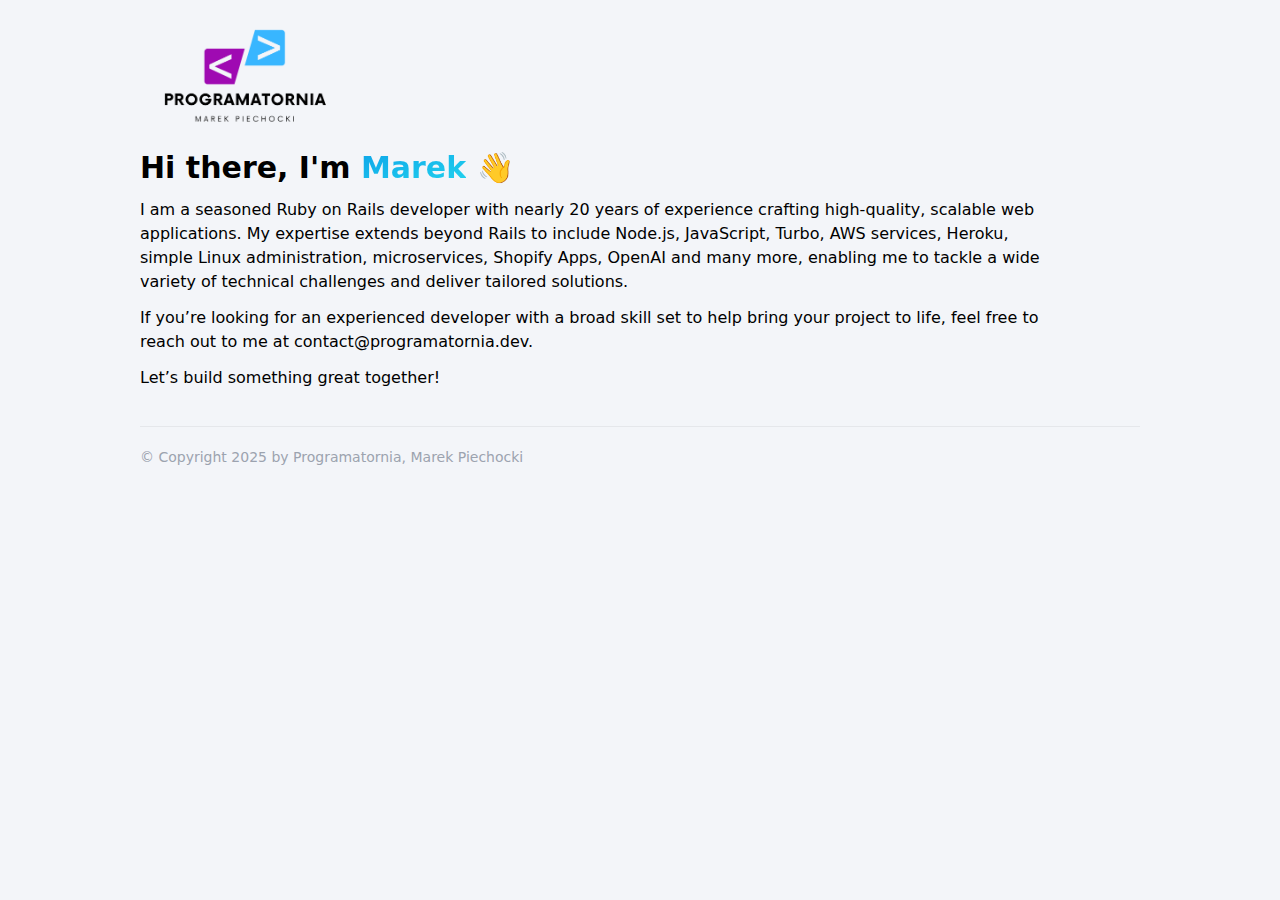
<file: index.html>
<!DOCTYPE html>
<html lang="en">

<head>
  <meta charset="UTF-8">
  <meta name="viewport" content="width=device-width, initial-scale=1.0">
  <title>Programatornia, Marek Piechocki</title>
  <meta name="description"
    content="Programatornia, Marek Piechocki, Experienced Ruby on Rails developer with nearly 20 years of expertise, specializing in web applications, Node.js, JavaScript, Turbo, AWS, Heroku, microservices, Shopify Apps, and more">
  <meta name="author" content="Marek Piechocki">
  <link rel="alternate" type="application/rss+xml" href="/rss.xml">
  <link rel="apple-touch-icon" sizes="180x180" href="/apple-touch-icon.png">
  <link rel="icon" type="image/png" sizes="32x32" href="/favicon-32x32.png">
  <link rel="icon" type="image/png" sizes="16x16" href="/favicon-16x16.png">
  <link rel="stylesheet" href="/astro/index.DymsBjdX.css">
</head>

<body class="bg-logo">
  <div class="mx-auto max-w-screen-lg px-3 py-6">
    <div class="flex flex-col gap-y-3 sm:flex-row sm:items-center sm:justify-between"><a href="/">
        <div
          class="flex items-center bg-gradient-to-br from-sky-500 to-cyan-400 bg-clip-text text-xl font-bold text-transparent">
          <img src="/assets/images/logo.png" width="200"/></div>
      </a></div>
  </div>
  <div class="mx-auto max-w-screen-lg px-3 py-4">
    <div class="flex flex-col items-center md:flex-row md:justify-between md:gap-x-24">
      <div>
        <h1 class="text-3xl font-bold">Hi there, I&#x27;m <span
            class="bg-gradient-to-br from-sky-500 to-cyan-400 bg-clip-text text-transparent">Marek</span> 👋</h1>
        <p class="mt-3">I am a seasoned Ruby on Rails developer with nearly 20 years of experience crafting high-quality, scalable
          web applications. My expertise extends beyond Rails to include Node.js, JavaScript, Turbo, AWS services,
          Heroku, simple Linux administration, microservices, Shopify Apps, OpenAI and many more, enabling me to tackle
          a wide variety of technical challenges and deliver tailored solutions.</p>
        <p class="mt-3">If you’re looking for an experienced developer with a broad skill set to help bring your project to life,
          feel free to reach out to me at <span class="text-underlined">contact@programatornia.dev</span>. </p>
        <p class="mt-3">Let’s build something great together!</p>
        <div class="mt-3 flex gap-1"></div>
      </div>
      <div class="shrink-0"></div>
    </div>
  </div>
  <div class="mx-auto max-w-screen-lg px-3 py-6">
    <div class="border-t border-gray-400 pt-5">
      <div class="text-sm text-gray-400">© Copyright <!-- -->2025<!-- --> by <!-- -->Programatornia, Marek Piechocki
      </div>
    </div>
  </div>
</body>

</html>
</file>
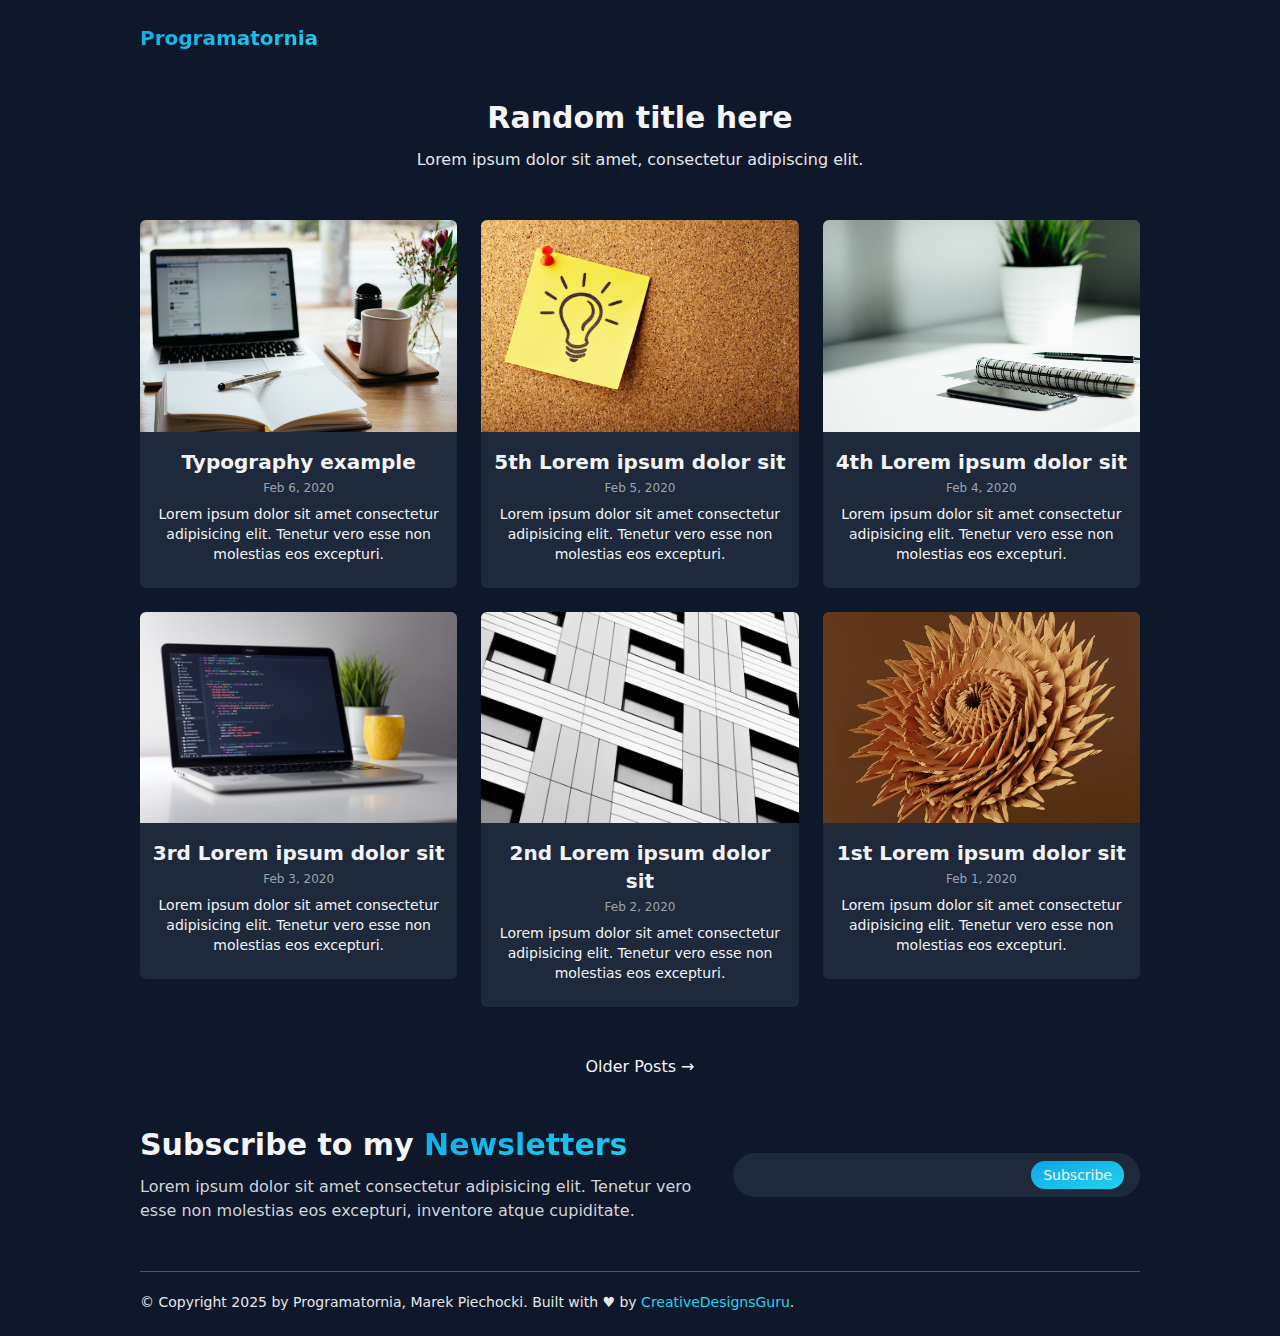
<file: posts/index.html>
<!DOCTYPE html><html lang="en"> <head><meta charset="UTF-8"><meta name="viewport" content="width=device-width, initial-scale=1.0"><title>Blog page 1 - Programatornia, Marek Piechocki</title><meta name="description" content="Pagination example built with Astro styled with Tailwind CSS."><meta name="author" content="Marek Piechocki"><link rel="alternate" type="application/rss+xml" href="/rss.xml"><link rel="icon" type="image/x-icon" href="/favicon.ico"><link rel="stylesheet" href="/_astro/index.DymsBjdX.css"></head> <body class="bg-slate-900 text-gray-100"> <div class="mx-auto max-w-screen-lg px-3 py-6"><div class="flex flex-col gap-y-3 sm:flex-row sm:items-center sm:justify-between"><a href="/"><div class="flex items-center bg-gradient-to-br from-sky-500 to-cyan-400 bg-clip-text text-xl font-bold text-transparent">Programatornia</div></a></div></div>  <div class="mx-auto max-w-screen-lg px-3 py-6"> <div class="text-center"><h1 class="text-3xl font-bold">Random title here</h1><div class="mt-3 text-gray-200">Lorem ipsum dolor sit amet, consectetur adipiscing elit.</div></div> </div> <div class="mx-auto max-w-screen-lg px-3 py-6"> <div class="grid grid-cols-1 gap-6 md:grid-cols-3"><a class="hover:translate-y-1" href="/posts/sixth-post/"><div class="overflow-hidden rounded-md bg-slate-800"><div class="aspect-w-3 aspect-h-2"><img class="h-full w-full object-cover object-center" src="/assets/images/image-post.jpeg" alt="Image post" loading="lazy"/></div><div class="px-3 pt-4 pb-6 text-center"><h2 class="text-xl font-semibold">Typography example</h2><div class="mt-1 text-xs text-gray-400">Feb 6, 2020</div><div class="mt-2 text-sm">Lorem ipsum dolor sit amet consectetur adipisicing elit. Tenetur vero esse non molestias eos excepturi.</div></div></div></a><a class="hover:translate-y-1" href="/posts/fifth-post/"><div class="overflow-hidden rounded-md bg-slate-800"><div class="aspect-w-3 aspect-h-2"><img class="h-full w-full object-cover object-center" src="/assets/images/image-post2.jpeg" alt="Image post 2" loading="lazy"/></div><div class="px-3 pt-4 pb-6 text-center"><h2 class="text-xl font-semibold">5th Lorem ipsum dolor sit</h2><div class="mt-1 text-xs text-gray-400">Feb 5, 2020</div><div class="mt-2 text-sm">Lorem ipsum dolor sit amet consectetur adipisicing elit. Tenetur vero esse non molestias eos excepturi.</div></div></div></a><a class="hover:translate-y-1" href="/posts/forth-post/"><div class="overflow-hidden rounded-md bg-slate-800"><div class="aspect-w-3 aspect-h-2"><img class="h-full w-full object-cover object-center" src="/assets/images/image-post3.jpeg" alt="Image post 3" loading="lazy"/></div><div class="px-3 pt-4 pb-6 text-center"><h2 class="text-xl font-semibold">4th Lorem ipsum dolor sit</h2><div class="mt-1 text-xs text-gray-400">Feb 4, 2020</div><div class="mt-2 text-sm">Lorem ipsum dolor sit amet consectetur adipisicing elit. Tenetur vero esse non molestias eos excepturi.</div></div></div></a><a class="hover:translate-y-1" href="/posts/third-post/"><div class="overflow-hidden rounded-md bg-slate-800"><div class="aspect-w-3 aspect-h-2"><img class="h-full w-full object-cover object-center" src="/assets/images/image-post4.jpeg" alt="Image post 4" loading="lazy"/></div><div class="px-3 pt-4 pb-6 text-center"><h2 class="text-xl font-semibold">3rd Lorem ipsum dolor sit</h2><div class="mt-1 text-xs text-gray-400">Feb 3, 2020</div><div class="mt-2 text-sm">Lorem ipsum dolor sit amet consectetur adipisicing elit. Tenetur vero esse non molestias eos excepturi.</div></div></div></a><a class="hover:translate-y-1" href="/posts/second-post/"><div class="overflow-hidden rounded-md bg-slate-800"><div class="aspect-w-3 aspect-h-2"><img class="h-full w-full object-cover object-center" src="/assets/images/image-post5.jpeg" alt="Image post 5" loading="lazy"/></div><div class="px-3 pt-4 pb-6 text-center"><h2 class="text-xl font-semibold">2nd Lorem ipsum dolor sit</h2><div class="mt-1 text-xs text-gray-400">Feb 2, 2020</div><div class="mt-2 text-sm">Lorem ipsum dolor sit amet consectetur adipisicing elit. Tenetur vero esse non molestias eos excepturi.</div></div></div></a><a class="hover:translate-y-1" href="/posts/first-post/"><div class="overflow-hidden rounded-md bg-slate-800"><div class="aspect-w-3 aspect-h-2"><img class="h-full w-full object-cover object-center" src="/assets/images/image-post7.jpeg" alt="Image post 7" loading="lazy"/></div><div class="px-3 pt-4 pb-6 text-center"><h2 class="text-xl font-semibold">1st Lorem ipsum dolor sit</h2><div class="mt-1 text-xs text-gray-400">Feb 1, 2020</div><div class="mt-2 text-sm">Lorem ipsum dolor sit amet consectetur adipisicing elit. Tenetur vero esse non molestias eos excepturi.</div></div></div></a></div> </div> <div class="mx-auto max-w-screen-lg px-3 py-6"> <div class="flex justify-center gap-8"><a href="/posts/2/">Older Posts →</a></div> </div> <div class="mx-auto max-w-screen-lg px-3 py-6"><div class="flex flex-col items-center justify-between gap-6 sm:flex-row"><div class="sm:w-7/12"><div class="text-3xl font-bold">Subscribe to my <span class="bg-gradient-to-br from-sky-500 to-cyan-400 bg-clip-text text-transparent">Newsletters</span></div><p class="mt-3 text-gray-300">Lorem ipsum dolor sit amet consectetur adipisicing elit. Tenetur vero
          esse non molestias eos excepturi, inventore atque cupiditate.</p></div><div class="w-full sm:w-5/12"><form class="flex rounded-full bg-slate-800 px-4 py-2 focus-within:ring-2 focus-within:ring-cyan-600 hover:ring-2 hover:ring-cyan-600"><input class="w-full appearance-none bg-slate-800 focus:outline-none"/><button class="ml-2 shrink-0 rounded-full bg-gradient-to-br from-sky-500 to-cyan-400 px-3 py-1 text-sm font-medium hover:from-sky-700 hover:to-cyan-600 focus:outline-none focus:ring-2 focus:ring-cyan-600/50" type="submit">Subscribe</button></form></div></div></div>  <div class="mx-auto max-w-screen-lg px-3 py-6"><div class="border-t border-gray-600 pt-5"><div class="text-sm text-gray-200">© Copyright <!-- -->2025<!-- --> by <!-- -->Programatornia, Marek Piechocki<!-- -->. Built with ♥ by<!-- --> <a class="text-cyan-400 hover:underline" href="https://creativedesignsguru.com" target="_blank" rel="noopener noreferrer">CreativeDesignsGuru</a>.</div></div></div> </body></html>
</file>
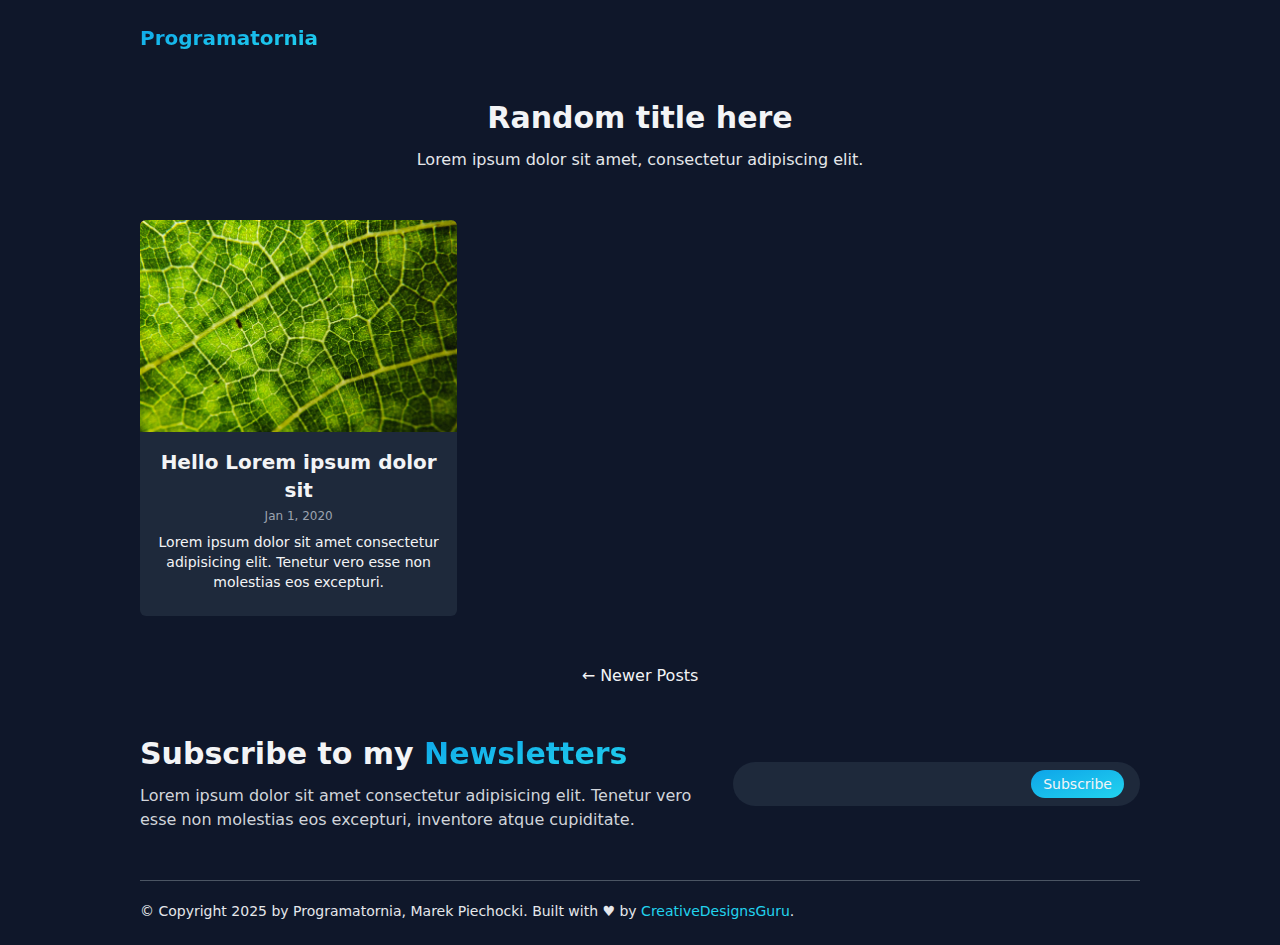
<file: posts/2/index.html>
<!DOCTYPE html><html lang="en"> <head><meta charset="UTF-8"><meta name="viewport" content="width=device-width, initial-scale=1.0"><title>Blog page 2 - Programatornia, Marek Piechocki</title><meta name="description" content="Pagination example built with Astro styled with Tailwind CSS."><meta name="author" content="Marek Piechocki"><link rel="alternate" type="application/rss+xml" href="/rss.xml"><link rel="icon" type="image/x-icon" href="/favicon.ico"><link rel="stylesheet" href="/_astro/index.DymsBjdX.css"></head> <body class="bg-slate-900 text-gray-100"> <div class="mx-auto max-w-screen-lg px-3 py-6"><div class="flex flex-col gap-y-3 sm:flex-row sm:items-center sm:justify-between"><a href="/"><div class="flex items-center bg-gradient-to-br from-sky-500 to-cyan-400 bg-clip-text text-xl font-bold text-transparent">Programatornia</div></a></div></div>  <div class="mx-auto max-w-screen-lg px-3 py-6"> <div class="text-center"><h1 class="text-3xl font-bold">Random title here</h1><div class="mt-3 text-gray-200">Lorem ipsum dolor sit amet, consectetur adipiscing elit.</div></div> </div> <div class="mx-auto max-w-screen-lg px-3 py-6"> <div class="grid grid-cols-1 gap-6 md:grid-cols-3"><a class="hover:translate-y-1" href="/posts/hello-world/"><div class="overflow-hidden rounded-md bg-slate-800"><div class="aspect-w-3 aspect-h-2"><img class="h-full w-full object-cover object-center" src="/assets/images/image-post6.jpeg" alt="Image post 6" loading="lazy"/></div><div class="px-3 pt-4 pb-6 text-center"><h2 class="text-xl font-semibold">Hello Lorem ipsum dolor sit</h2><div class="mt-1 text-xs text-gray-400">Jan 1, 2020</div><div class="mt-2 text-sm">Lorem ipsum dolor sit amet consectetur adipisicing elit. Tenetur vero esse non molestias eos excepturi.</div></div></div></a></div> </div> <div class="mx-auto max-w-screen-lg px-3 py-6"> <div class="flex justify-center gap-8"><a href="/posts/">← Newer Posts</a></div> </div> <div class="mx-auto max-w-screen-lg px-3 py-6"><div class="flex flex-col items-center justify-between gap-6 sm:flex-row"><div class="sm:w-7/12"><div class="text-3xl font-bold">Subscribe to my <span class="bg-gradient-to-br from-sky-500 to-cyan-400 bg-clip-text text-transparent">Newsletters</span></div><p class="mt-3 text-gray-300">Lorem ipsum dolor sit amet consectetur adipisicing elit. Tenetur vero
          esse non molestias eos excepturi, inventore atque cupiditate.</p></div><div class="w-full sm:w-5/12"><form class="flex rounded-full bg-slate-800 px-4 py-2 focus-within:ring-2 focus-within:ring-cyan-600 hover:ring-2 hover:ring-cyan-600"><input class="w-full appearance-none bg-slate-800 focus:outline-none"/><button class="ml-2 shrink-0 rounded-full bg-gradient-to-br from-sky-500 to-cyan-400 px-3 py-1 text-sm font-medium hover:from-sky-700 hover:to-cyan-600 focus:outline-none focus:ring-2 focus:ring-cyan-600/50" type="submit">Subscribe</button></form></div></div></div>  <div class="mx-auto max-w-screen-lg px-3 py-6"><div class="border-t border-gray-600 pt-5"><div class="text-sm text-gray-200">© Copyright <!-- -->2025<!-- --> by <!-- -->Programatornia, Marek Piechocki<!-- -->. Built with ♥ by<!-- --> <a class="text-cyan-400 hover:underline" href="https://creativedesignsguru.com" target="_blank" rel="noopener noreferrer">CreativeDesignsGuru</a>.</div></div></div> </body></html>
</file>
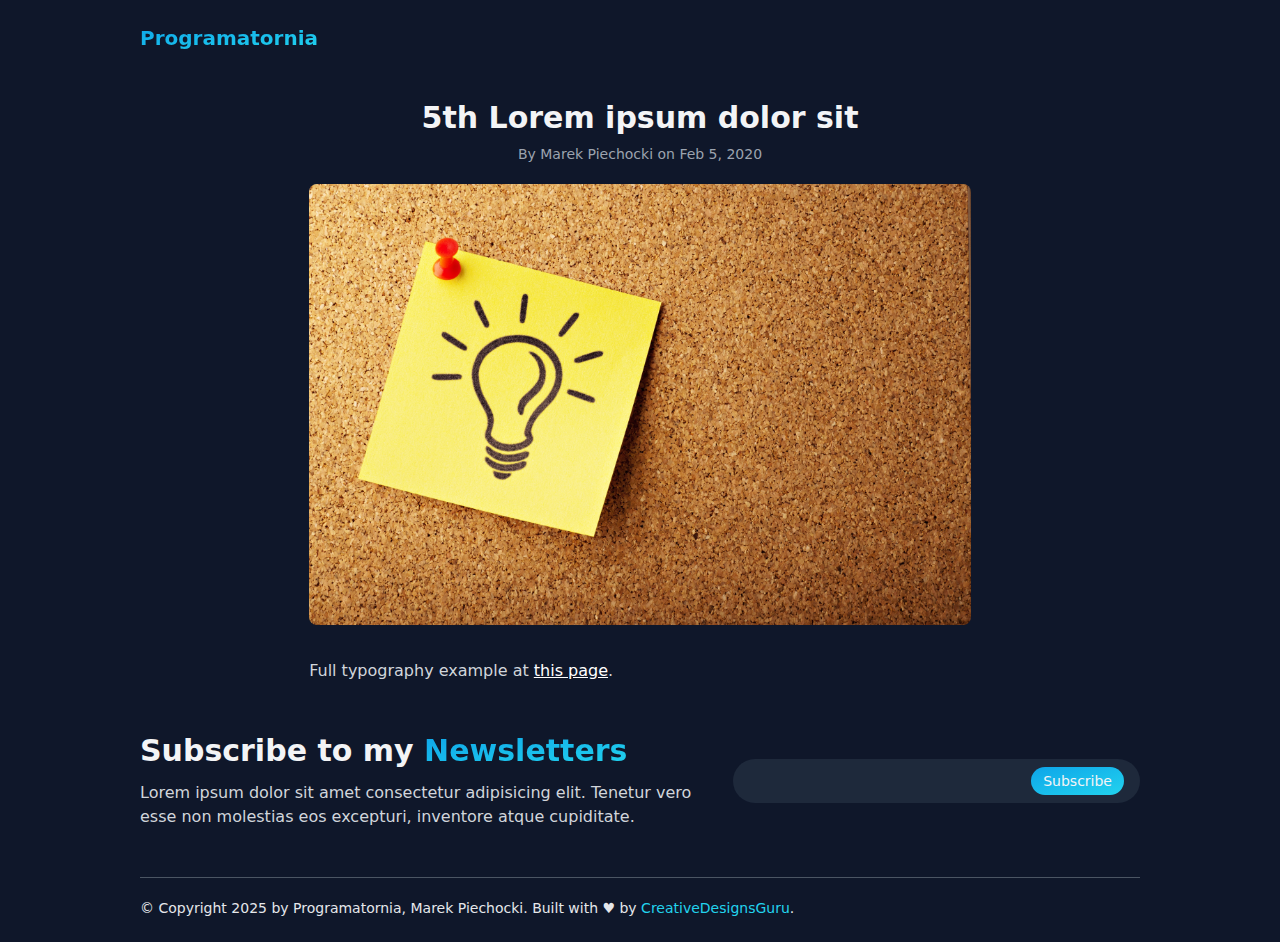
<file: posts/fifth-post/index.html>
<!DOCTYPE html><html lang="en"> <head><meta charset="UTF-8"><meta name="viewport" content="width=device-width, initial-scale=1.0"><title>5th Lorem ipsum dolor sit - Programatornia, Marek Piechocki</title><meta name="description" content="Lorem ipsum dolor sit amet consectetur adipisicing elit. Tenetur vero esse non molestias eos excepturi."><meta name="author" content="Marek Piechocki"><link rel="alternate" type="application/rss+xml" href="/rss.xml"><link rel="icon" type="image/x-icon" href="/favicon.ico"><link rel="stylesheet" href="/_astro/index.DymsBjdX.css"></head> <body class="bg-slate-900 text-gray-100"> <div class="mx-auto max-w-screen-lg px-3 py-6"><div class="flex flex-col gap-y-3 sm:flex-row sm:items-center sm:justify-between"><a href="/"><div class="flex items-center bg-gradient-to-br from-sky-500 to-cyan-400 bg-clip-text text-xl font-bold text-transparent">Programatornia</div></a></div></div>  <div class="mx-auto max-w-screen-lg px-3 py-6"><h1 class="text-center text-3xl font-bold">5th Lorem ipsum dolor sit</h1><div class="mt-2 text-center text-sm text-gray-400">By <!-- -->Marek Piechocki<!-- --> on<!-- --> <!-- -->Feb 5, 2020</div><div class="mx-auto mt-5 max-w-prose"><div class="aspect-w-3 aspect-h-2"><img class="h-full w-full rounded-lg object-cover object-center" src="/assets/images/image-post2.jpeg" alt="Image post 2" loading="lazy"/></div><div class="prose prose-invert mt-8 prose-img:rounded-lg"> <p>Full typography example at <a href="../sixth-post/">this page</a>.</p> </div></div></div> <div class="mx-auto max-w-screen-lg px-3 py-6"><div class="flex flex-col items-center justify-between gap-6 sm:flex-row"><div class="sm:w-7/12"><div class="text-3xl font-bold">Subscribe to my <span class="bg-gradient-to-br from-sky-500 to-cyan-400 bg-clip-text text-transparent">Newsletters</span></div><p class="mt-3 text-gray-300">Lorem ipsum dolor sit amet consectetur adipisicing elit. Tenetur vero
          esse non molestias eos excepturi, inventore atque cupiditate.</p></div><div class="w-full sm:w-5/12"><form class="flex rounded-full bg-slate-800 px-4 py-2 focus-within:ring-2 focus-within:ring-cyan-600 hover:ring-2 hover:ring-cyan-600"><input class="w-full appearance-none bg-slate-800 focus:outline-none"/><button class="ml-2 shrink-0 rounded-full bg-gradient-to-br from-sky-500 to-cyan-400 px-3 py-1 text-sm font-medium hover:from-sky-700 hover:to-cyan-600 focus:outline-none focus:ring-2 focus:ring-cyan-600/50" type="submit">Subscribe</button></form></div></div></div>  <div class="mx-auto max-w-screen-lg px-3 py-6"><div class="border-t border-gray-600 pt-5"><div class="text-sm text-gray-200">© Copyright <!-- -->2025<!-- --> by <!-- -->Programatornia, Marek Piechocki<!-- -->. Built with ♥ by<!-- --> <a class="text-cyan-400 hover:underline" href="https://creativedesignsguru.com" target="_blank" rel="noopener noreferrer">CreativeDesignsGuru</a>.</div></div></div> </body></html>
</file>
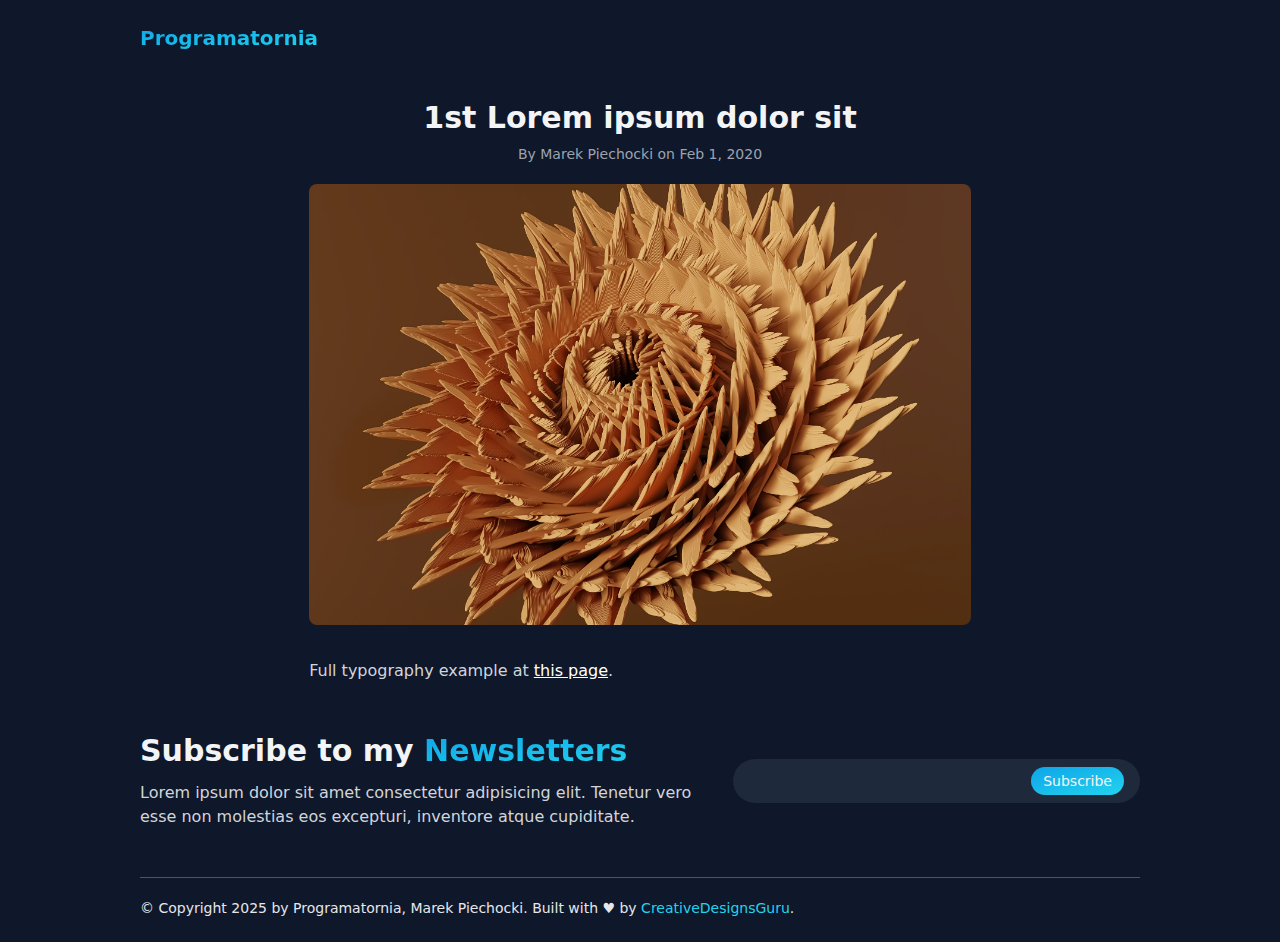
<file: posts/first-post/index.html>
<!DOCTYPE html><html lang="en"> <head><meta charset="UTF-8"><meta name="viewport" content="width=device-width, initial-scale=1.0"><title>1st Lorem ipsum dolor sit - Programatornia, Marek Piechocki</title><meta name="description" content="Lorem ipsum dolor sit amet consectetur adipisicing elit. Tenetur vero esse non molestias eos excepturi."><meta name="author" content="Marek Piechocki"><link rel="alternate" type="application/rss+xml" href="/rss.xml"><link rel="icon" type="image/x-icon" href="/favicon.ico"><link rel="stylesheet" href="/_astro/index.DymsBjdX.css"></head> <body class="bg-slate-900 text-gray-100"> <div class="mx-auto max-w-screen-lg px-3 py-6"><div class="flex flex-col gap-y-3 sm:flex-row sm:items-center sm:justify-between"><a href="/"><div class="flex items-center bg-gradient-to-br from-sky-500 to-cyan-400 bg-clip-text text-xl font-bold text-transparent">Programatornia</div></a></div></div>  <div class="mx-auto max-w-screen-lg px-3 py-6"><h1 class="text-center text-3xl font-bold">1st Lorem ipsum dolor sit</h1><div class="mt-2 text-center text-sm text-gray-400">By <!-- -->Marek Piechocki<!-- --> on<!-- --> <!-- -->Feb 1, 2020</div><div class="mx-auto mt-5 max-w-prose"><div class="aspect-w-3 aspect-h-2"><img class="h-full w-full rounded-lg object-cover object-center" src="/assets/images/image-post7.jpeg" alt="Image post 7" loading="lazy"/></div><div class="prose prose-invert mt-8 prose-img:rounded-lg"> <p>Full typography example at <a href="../sixth-post/">this page</a>.</p> </div></div></div> <div class="mx-auto max-w-screen-lg px-3 py-6"><div class="flex flex-col items-center justify-between gap-6 sm:flex-row"><div class="sm:w-7/12"><div class="text-3xl font-bold">Subscribe to my <span class="bg-gradient-to-br from-sky-500 to-cyan-400 bg-clip-text text-transparent">Newsletters</span></div><p class="mt-3 text-gray-300">Lorem ipsum dolor sit amet consectetur adipisicing elit. Tenetur vero
          esse non molestias eos excepturi, inventore atque cupiditate.</p></div><div class="w-full sm:w-5/12"><form class="flex rounded-full bg-slate-800 px-4 py-2 focus-within:ring-2 focus-within:ring-cyan-600 hover:ring-2 hover:ring-cyan-600"><input class="w-full appearance-none bg-slate-800 focus:outline-none"/><button class="ml-2 shrink-0 rounded-full bg-gradient-to-br from-sky-500 to-cyan-400 px-3 py-1 text-sm font-medium hover:from-sky-700 hover:to-cyan-600 focus:outline-none focus:ring-2 focus:ring-cyan-600/50" type="submit">Subscribe</button></form></div></div></div>  <div class="mx-auto max-w-screen-lg px-3 py-6"><div class="border-t border-gray-600 pt-5"><div class="text-sm text-gray-200">© Copyright <!-- -->2025<!-- --> by <!-- -->Programatornia, Marek Piechocki<!-- -->. Built with ♥ by<!-- --> <a class="text-cyan-400 hover:underline" href="https://creativedesignsguru.com" target="_blank" rel="noopener noreferrer">CreativeDesignsGuru</a>.</div></div></div> </body></html>
</file>
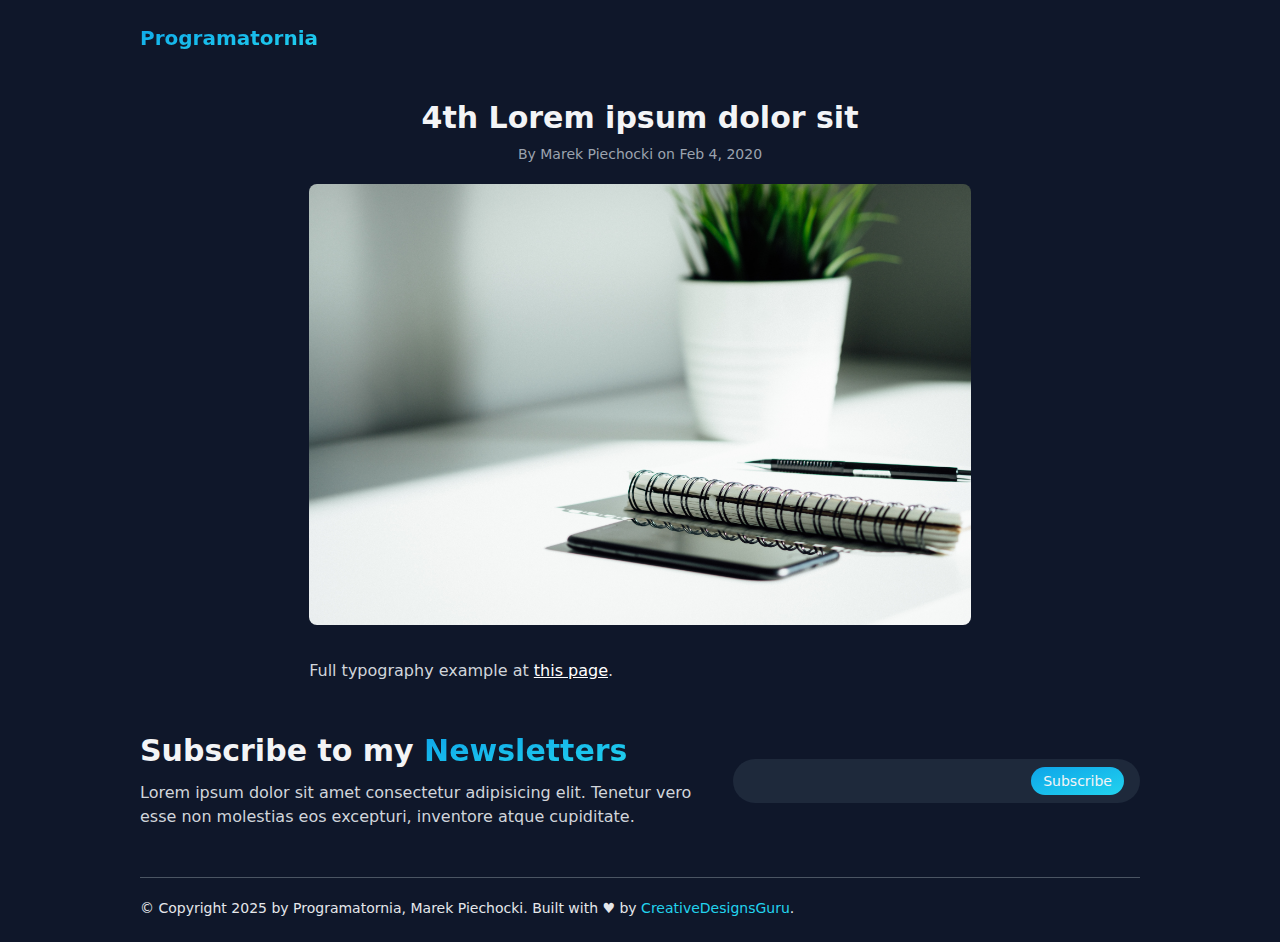
<file: posts/forth-post/index.html>
<!DOCTYPE html><html lang="en"> <head><meta charset="UTF-8"><meta name="viewport" content="width=device-width, initial-scale=1.0"><title>4th Lorem ipsum dolor sit - Programatornia, Marek Piechocki</title><meta name="description" content="Lorem ipsum dolor sit amet consectetur adipisicing elit. Tenetur vero esse non molestias eos excepturi."><meta name="author" content="Marek Piechocki"><link rel="alternate" type="application/rss+xml" href="/rss.xml"><link rel="icon" type="image/x-icon" href="/favicon.ico"><link rel="stylesheet" href="/_astro/index.DymsBjdX.css"></head> <body class="bg-slate-900 text-gray-100"> <div class="mx-auto max-w-screen-lg px-3 py-6"><div class="flex flex-col gap-y-3 sm:flex-row sm:items-center sm:justify-between"><a href="/"><div class="flex items-center bg-gradient-to-br from-sky-500 to-cyan-400 bg-clip-text text-xl font-bold text-transparent">Programatornia</div></a></div></div>  <div class="mx-auto max-w-screen-lg px-3 py-6"><h1 class="text-center text-3xl font-bold">4th Lorem ipsum dolor sit</h1><div class="mt-2 text-center text-sm text-gray-400">By <!-- -->Marek Piechocki<!-- --> on<!-- --> <!-- -->Feb 4, 2020</div><div class="mx-auto mt-5 max-w-prose"><div class="aspect-w-3 aspect-h-2"><img class="h-full w-full rounded-lg object-cover object-center" src="/assets/images/image-post3.jpeg" alt="Image post 3" loading="lazy"/></div><div class="prose prose-invert mt-8 prose-img:rounded-lg"> <p>Full typography example at <a href="../sixth-post/">this page</a>.</p> </div></div></div> <div class="mx-auto max-w-screen-lg px-3 py-6"><div class="flex flex-col items-center justify-between gap-6 sm:flex-row"><div class="sm:w-7/12"><div class="text-3xl font-bold">Subscribe to my <span class="bg-gradient-to-br from-sky-500 to-cyan-400 bg-clip-text text-transparent">Newsletters</span></div><p class="mt-3 text-gray-300">Lorem ipsum dolor sit amet consectetur adipisicing elit. Tenetur vero
          esse non molestias eos excepturi, inventore atque cupiditate.</p></div><div class="w-full sm:w-5/12"><form class="flex rounded-full bg-slate-800 px-4 py-2 focus-within:ring-2 focus-within:ring-cyan-600 hover:ring-2 hover:ring-cyan-600"><input class="w-full appearance-none bg-slate-800 focus:outline-none"/><button class="ml-2 shrink-0 rounded-full bg-gradient-to-br from-sky-500 to-cyan-400 px-3 py-1 text-sm font-medium hover:from-sky-700 hover:to-cyan-600 focus:outline-none focus:ring-2 focus:ring-cyan-600/50" type="submit">Subscribe</button></form></div></div></div>  <div class="mx-auto max-w-screen-lg px-3 py-6"><div class="border-t border-gray-600 pt-5"><div class="text-sm text-gray-200">© Copyright <!-- -->2025<!-- --> by <!-- -->Programatornia, Marek Piechocki<!-- -->. Built with ♥ by<!-- --> <a class="text-cyan-400 hover:underline" href="https://creativedesignsguru.com" target="_blank" rel="noopener noreferrer">CreativeDesignsGuru</a>.</div></div></div> </body></html>
</file>
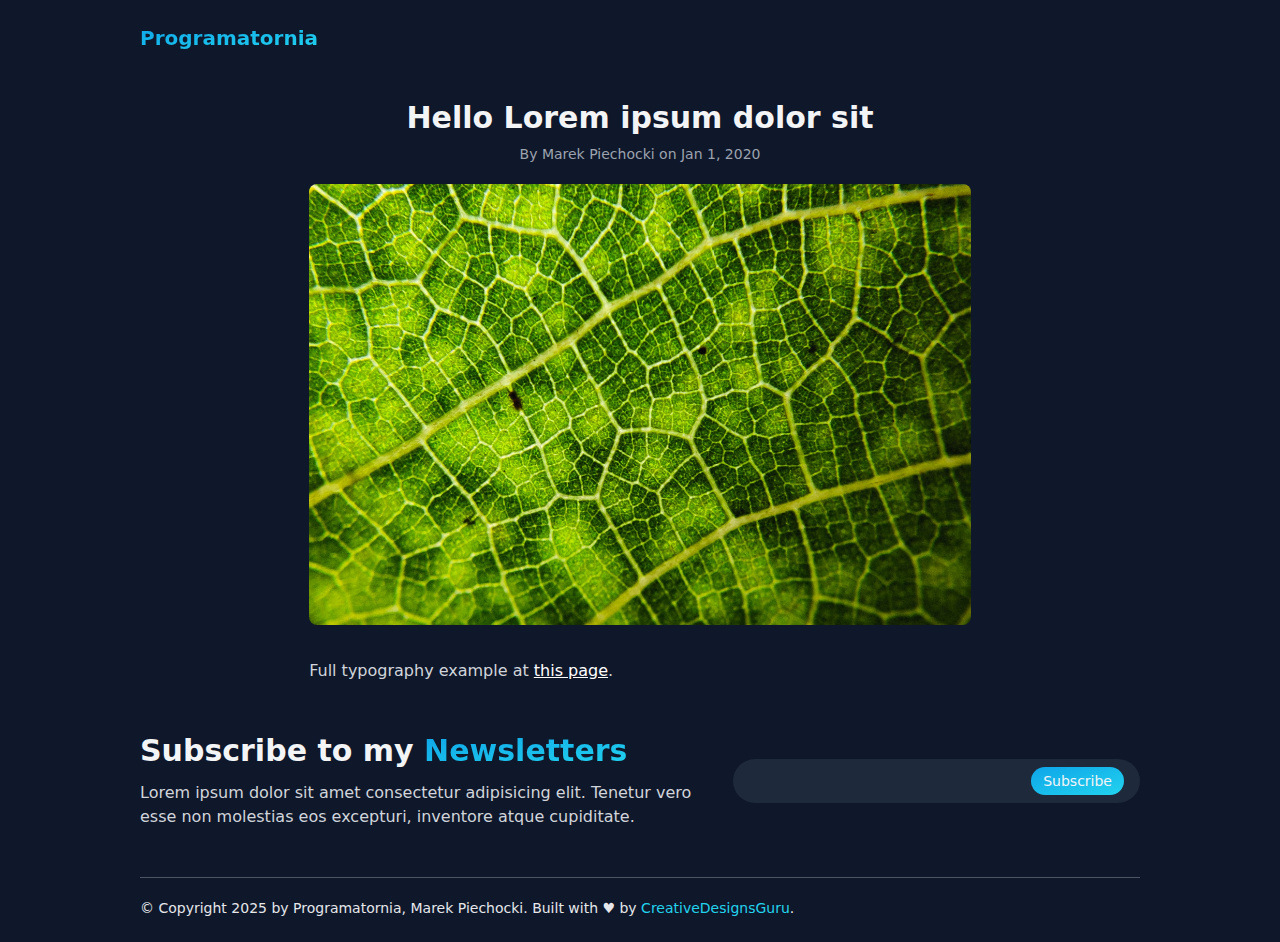
<file: posts/hello-world/index.html>
<!DOCTYPE html><html lang="en"> <head><meta charset="UTF-8"><meta name="viewport" content="width=device-width, initial-scale=1.0"><title>Hello Lorem ipsum dolor sit - Programatornia, Marek Piechocki</title><meta name="description" content="Lorem ipsum dolor sit amet consectetur adipisicing elit. Tenetur vero esse non molestias eos excepturi."><meta name="author" content="Marek Piechocki"><link rel="alternate" type="application/rss+xml" href="/rss.xml"><link rel="icon" type="image/x-icon" href="/favicon.ico"><link rel="stylesheet" href="/_astro/index.DymsBjdX.css"></head> <body class="bg-slate-900 text-gray-100"> <div class="mx-auto max-w-screen-lg px-3 py-6"><div class="flex flex-col gap-y-3 sm:flex-row sm:items-center sm:justify-between"><a href="/"><div class="flex items-center bg-gradient-to-br from-sky-500 to-cyan-400 bg-clip-text text-xl font-bold text-transparent">Programatornia</div></a></div></div>  <div class="mx-auto max-w-screen-lg px-3 py-6"><h1 class="text-center text-3xl font-bold">Hello Lorem ipsum dolor sit</h1><div class="mt-2 text-center text-sm text-gray-400">By <!-- -->Marek Piechocki<!-- --> on<!-- --> <!-- -->Jan 1, 2020</div><div class="mx-auto mt-5 max-w-prose"><div class="aspect-w-3 aspect-h-2"><img class="h-full w-full rounded-lg object-cover object-center" src="/assets/images/image-post6.jpeg" alt="Image post 6" loading="lazy"/></div><div class="prose prose-invert mt-8 prose-img:rounded-lg"> <p>Full typography example at <a href="../sixth-post/">this page</a>.</p> </div></div></div> <div class="mx-auto max-w-screen-lg px-3 py-6"><div class="flex flex-col items-center justify-between gap-6 sm:flex-row"><div class="sm:w-7/12"><div class="text-3xl font-bold">Subscribe to my <span class="bg-gradient-to-br from-sky-500 to-cyan-400 bg-clip-text text-transparent">Newsletters</span></div><p class="mt-3 text-gray-300">Lorem ipsum dolor sit amet consectetur adipisicing elit. Tenetur vero
          esse non molestias eos excepturi, inventore atque cupiditate.</p></div><div class="w-full sm:w-5/12"><form class="flex rounded-full bg-slate-800 px-4 py-2 focus-within:ring-2 focus-within:ring-cyan-600 hover:ring-2 hover:ring-cyan-600"><input class="w-full appearance-none bg-slate-800 focus:outline-none"/><button class="ml-2 shrink-0 rounded-full bg-gradient-to-br from-sky-500 to-cyan-400 px-3 py-1 text-sm font-medium hover:from-sky-700 hover:to-cyan-600 focus:outline-none focus:ring-2 focus:ring-cyan-600/50" type="submit">Subscribe</button></form></div></div></div>  <div class="mx-auto max-w-screen-lg px-3 py-6"><div class="border-t border-gray-600 pt-5"><div class="text-sm text-gray-200">© Copyright <!-- -->2025<!-- --> by <!-- -->Programatornia, Marek Piechocki<!-- -->. Built with ♥ by<!-- --> <a class="text-cyan-400 hover:underline" href="https://creativedesignsguru.com" target="_blank" rel="noopener noreferrer">CreativeDesignsGuru</a>.</div></div></div> </body></html>
</file>
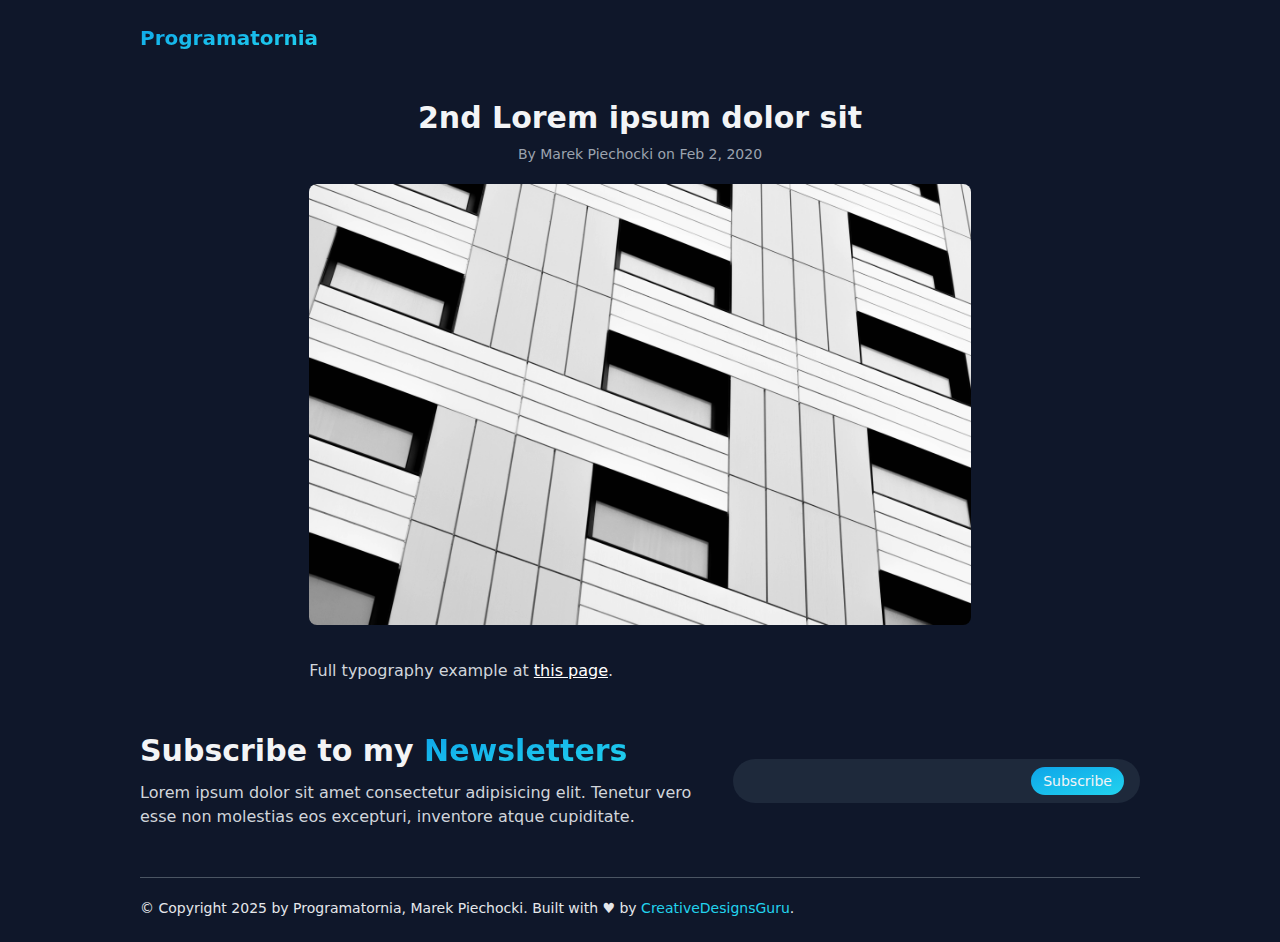
<file: posts/second-post/index.html>
<!DOCTYPE html><html lang="en"> <head><meta charset="UTF-8"><meta name="viewport" content="width=device-width, initial-scale=1.0"><title>2nd Lorem ipsum dolor sit - Programatornia, Marek Piechocki</title><meta name="description" content="Lorem ipsum dolor sit amet consectetur adipisicing elit. Tenetur vero esse non molestias eos excepturi."><meta name="author" content="Marek Piechocki"><link rel="alternate" type="application/rss+xml" href="/rss.xml"><link rel="icon" type="image/x-icon" href="/favicon.ico"><link rel="stylesheet" href="/_astro/index.DymsBjdX.css"></head> <body class="bg-slate-900 text-gray-100"> <div class="mx-auto max-w-screen-lg px-3 py-6"><div class="flex flex-col gap-y-3 sm:flex-row sm:items-center sm:justify-between"><a href="/"><div class="flex items-center bg-gradient-to-br from-sky-500 to-cyan-400 bg-clip-text text-xl font-bold text-transparent">Programatornia</div></a></div></div>  <div class="mx-auto max-w-screen-lg px-3 py-6"><h1 class="text-center text-3xl font-bold">2nd Lorem ipsum dolor sit</h1><div class="mt-2 text-center text-sm text-gray-400">By <!-- -->Marek Piechocki<!-- --> on<!-- --> <!-- -->Feb 2, 2020</div><div class="mx-auto mt-5 max-w-prose"><div class="aspect-w-3 aspect-h-2"><img class="h-full w-full rounded-lg object-cover object-center" src="/assets/images/image-post5.jpeg" alt="Image post 5" loading="lazy"/></div><div class="prose prose-invert mt-8 prose-img:rounded-lg"> <p>Full typography example at <a href="../sixth-post/">this page</a>.</p> </div></div></div> <div class="mx-auto max-w-screen-lg px-3 py-6"><div class="flex flex-col items-center justify-between gap-6 sm:flex-row"><div class="sm:w-7/12"><div class="text-3xl font-bold">Subscribe to my <span class="bg-gradient-to-br from-sky-500 to-cyan-400 bg-clip-text text-transparent">Newsletters</span></div><p class="mt-3 text-gray-300">Lorem ipsum dolor sit amet consectetur adipisicing elit. Tenetur vero
          esse non molestias eos excepturi, inventore atque cupiditate.</p></div><div class="w-full sm:w-5/12"><form class="flex rounded-full bg-slate-800 px-4 py-2 focus-within:ring-2 focus-within:ring-cyan-600 hover:ring-2 hover:ring-cyan-600"><input class="w-full appearance-none bg-slate-800 focus:outline-none"/><button class="ml-2 shrink-0 rounded-full bg-gradient-to-br from-sky-500 to-cyan-400 px-3 py-1 text-sm font-medium hover:from-sky-700 hover:to-cyan-600 focus:outline-none focus:ring-2 focus:ring-cyan-600/50" type="submit">Subscribe</button></form></div></div></div>  <div class="mx-auto max-w-screen-lg px-3 py-6"><div class="border-t border-gray-600 pt-5"><div class="text-sm text-gray-200">© Copyright <!-- -->2025<!-- --> by <!-- -->Programatornia, Marek Piechocki<!-- -->. Built with ♥ by<!-- --> <a class="text-cyan-400 hover:underline" href="https://creativedesignsguru.com" target="_blank" rel="noopener noreferrer">CreativeDesignsGuru</a>.</div></div></div> </body></html>
</file>
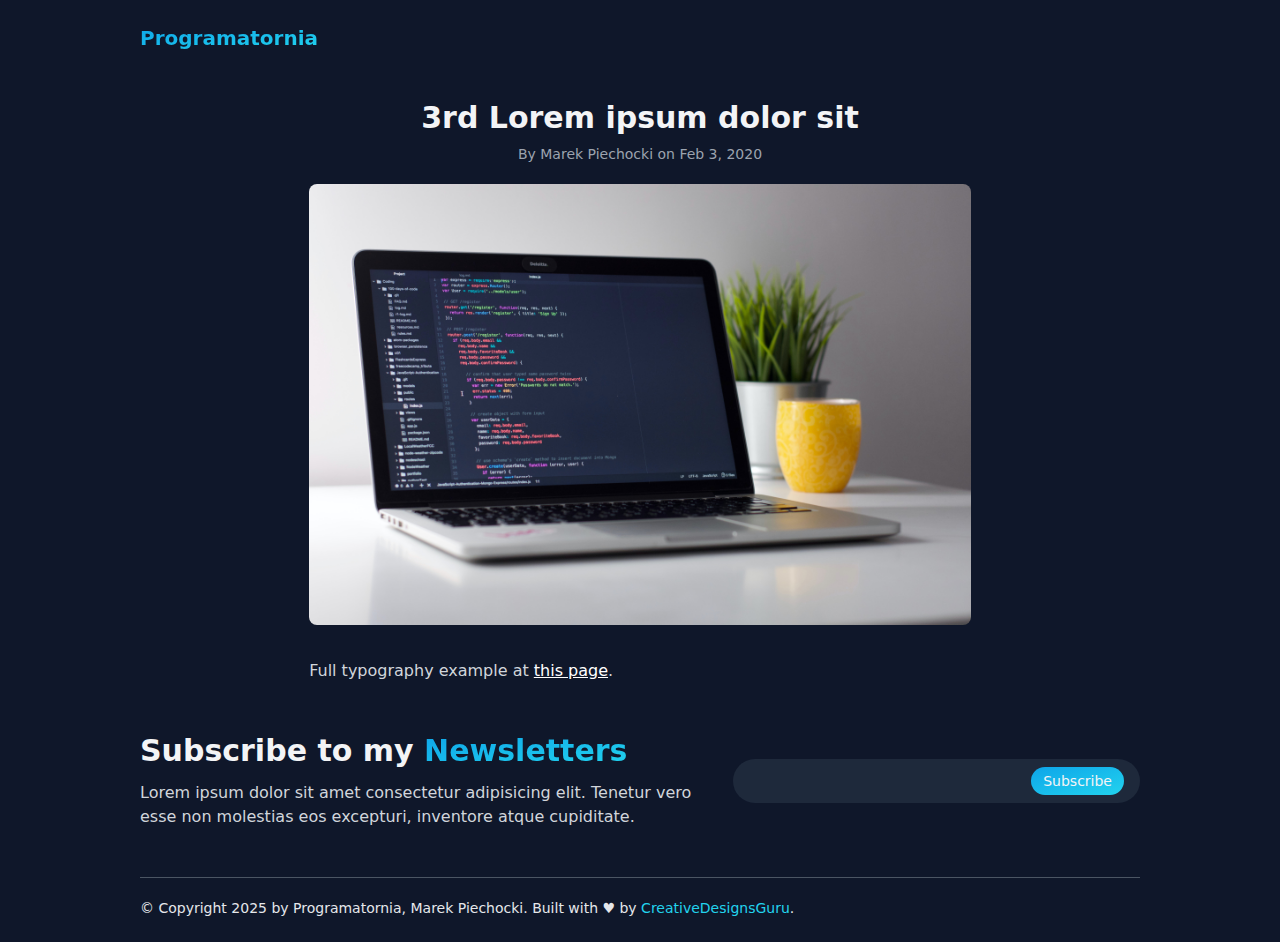
<file: posts/third-post/index.html>
<!DOCTYPE html><html lang="en"> <head><meta charset="UTF-8"><meta name="viewport" content="width=device-width, initial-scale=1.0"><title>3rd Lorem ipsum dolor sit - Programatornia, Marek Piechocki</title><meta name="description" content="Lorem ipsum dolor sit amet consectetur adipisicing elit. Tenetur vero esse non molestias eos excepturi."><meta name="author" content="Marek Piechocki"><link rel="alternate" type="application/rss+xml" href="/rss.xml"><link rel="icon" type="image/x-icon" href="/favicon.ico"><link rel="stylesheet" href="/_astro/index.DymsBjdX.css"></head> <body class="bg-slate-900 text-gray-100"> <div class="mx-auto max-w-screen-lg px-3 py-6"><div class="flex flex-col gap-y-3 sm:flex-row sm:items-center sm:justify-between"><a href="/"><div class="flex items-center bg-gradient-to-br from-sky-500 to-cyan-400 bg-clip-text text-xl font-bold text-transparent">Programatornia</div></a></div></div>  <div class="mx-auto max-w-screen-lg px-3 py-6"><h1 class="text-center text-3xl font-bold">3rd Lorem ipsum dolor sit</h1><div class="mt-2 text-center text-sm text-gray-400">By <!-- -->Marek Piechocki<!-- --> on<!-- --> <!-- -->Feb 3, 2020</div><div class="mx-auto mt-5 max-w-prose"><div class="aspect-w-3 aspect-h-2"><img class="h-full w-full rounded-lg object-cover object-center" src="/assets/images/image-post4.jpeg" alt="Image post 4" loading="lazy"/></div><div class="prose prose-invert mt-8 prose-img:rounded-lg"> <p>Full typography example at <a href="../sixth-post/">this page</a>.</p> </div></div></div> <div class="mx-auto max-w-screen-lg px-3 py-6"><div class="flex flex-col items-center justify-between gap-6 sm:flex-row"><div class="sm:w-7/12"><div class="text-3xl font-bold">Subscribe to my <span class="bg-gradient-to-br from-sky-500 to-cyan-400 bg-clip-text text-transparent">Newsletters</span></div><p class="mt-3 text-gray-300">Lorem ipsum dolor sit amet consectetur adipisicing elit. Tenetur vero
          esse non molestias eos excepturi, inventore atque cupiditate.</p></div><div class="w-full sm:w-5/12"><form class="flex rounded-full bg-slate-800 px-4 py-2 focus-within:ring-2 focus-within:ring-cyan-600 hover:ring-2 hover:ring-cyan-600"><input class="w-full appearance-none bg-slate-800 focus:outline-none"/><button class="ml-2 shrink-0 rounded-full bg-gradient-to-br from-sky-500 to-cyan-400 px-3 py-1 text-sm font-medium hover:from-sky-700 hover:to-cyan-600 focus:outline-none focus:ring-2 focus:ring-cyan-600/50" type="submit">Subscribe</button></form></div></div></div>  <div class="mx-auto max-w-screen-lg px-3 py-6"><div class="border-t border-gray-600 pt-5"><div class="text-sm text-gray-200">© Copyright <!-- -->2025<!-- --> by <!-- -->Programatornia, Marek Piechocki<!-- -->. Built with ♥ by<!-- --> <a class="text-cyan-400 hover:underline" href="https://creativedesignsguru.com" target="_blank" rel="noopener noreferrer">CreativeDesignsGuru</a>.</div></div></div> </body></html>
</file>
<file: astro/index.DymsBjdX.css>
*,
:before,
:after {
  box-sizing: border-box;
  border-width: 0;
  border-style: solid;
  border-color: #e5e7eb
}

:before,
:after {
  --tw-content: ""
}

html {
  line-height: 1.5;
  -webkit-text-size-adjust: 100%;
  -moz-tab-size: 4;
  -o-tab-size: 4;
  tab-size: 4;
  font-family: ui-sans-serif, system-ui, -apple-system, BlinkMacSystemFont, Segoe UI, Roboto, Helvetica Neue, Arial, Noto Sans, sans-serif, "Apple Color Emoji", "Segoe UI Emoji", Segoe UI Symbol, "Noto Color Emoji";
  font-feature-settings: normal;
  font-variation-settings: normal
}

body {
  margin: 0;
  line-height: inherit
}

hr {
  height: 0;
  color: inherit;
  border-top-width: 1px
}

abbr:where([title]) {
  -webkit-text-decoration: underline dotted;
  text-decoration: underline dotted
}

h1,
h2,
h3,
h4,
h5,
h6 {
  font-size: inherit;
  font-weight: inherit
}

a {
  color: inherit;
  text-decoration: inherit
}

b,
strong {
  font-weight: bolder
}

code,
kbd,
samp,
pre {
  font-family: ui-monospace, SFMono-Regular, Menlo, Monaco, Consolas, Liberation Mono, Courier New, monospace;
  font-feature-settings: normal;
  font-variation-settings: normal;
  font-size: 1em
}

small {
  font-size: 80%
}

sub,
sup {
  font-size: 75%;
  line-height: 0;
  position: relative;
  vertical-align: baseline
}

sub {
  bottom: -.25em
}

sup {
  top: -.5em
}

table {
  text-indent: 0;
  border-color: inherit;
  border-collapse: collapse
}

button,
input,
optgroup,
select,
textarea {
  font-family: inherit;
  font-feature-settings: inherit;
  font-variation-settings: inherit;
  font-size: 100%;
  font-weight: inherit;
  line-height: inherit;
  color: inherit;
  margin: 0;
  padding: 0
}

button,
select {
  text-transform: none
}

button,
[type=button],
[type=reset],
[type=submit] {
  -webkit-appearance: button;
  background-color: transparent;
  background-image: none
}

:-moz-focusring {
  outline: auto
}

:-moz-ui-invalid {
  box-shadow: none
}

progress {
  vertical-align: baseline
}

::-webkit-inner-spin-button,
::-webkit-outer-spin-button {
  height: auto
}

[type=search] {
  -webkit-appearance: textfield;
  outline-offset: -2px
}

::-webkit-search-decoration {
  -webkit-appearance: none
}

::-webkit-file-upload-button {
  -webkit-appearance: button;
  font: inherit
}

summary {
  display: list-item
}

blockquote,
dl,
dd,
h1,
h2,
h3,
h4,
h5,
h6,
hr,
figure,
p,
pre {
  margin: 0
}

fieldset {
  margin: 0;
  padding: 0
}

legend {
  padding: 0
}

ol,
ul,
menu {
  list-style: none;
  margin: 0;
  padding: 0
}

dialog {
  padding: 0
}

textarea {
  resize: vertical
}

input::-moz-placeholder,
textarea::-moz-placeholder {
  opacity: 1;
  color: #9ca3af
}

input::placeholder,
textarea::placeholder {
  opacity: 1;
  color: #9ca3af
}

button,
[role=button] {
  cursor: pointer
}

:disabled {
  cursor: default
}

img,
svg,
video,
canvas,
audio,
iframe,
embed,
object {
  display: block;
  vertical-align: middle
}

img,
video {
  max-width: 100%;
  height: auto
}

[hidden] {
  display: none
}

*,
:before,
:after {
  --tw-border-spacing-x: 0;
  --tw-border-spacing-y: 0;
  --tw-translate-x: 0;
  --tw-translate-y: 0;
  --tw-rotate: 0;
  --tw-skew-x: 0;
  --tw-skew-y: 0;
  --tw-scale-x: 1;
  --tw-scale-y: 1;
  --tw-pan-x: ;
  --tw-pan-y: ;
  --tw-pinch-zoom: ;
  --tw-scroll-snap-strictness: proximity;
  --tw-gradient-from-position: ;
  --tw-gradient-via-position: ;
  --tw-gradient-to-position: ;
  --tw-ordinal: ;
  --tw-slashed-zero: ;
  --tw-numeric-figure: ;
  --tw-numeric-spacing: ;
  --tw-numeric-fraction: ;
  --tw-ring-inset: ;
  --tw-ring-offset-width: 0px;
  --tw-ring-offset-color: #fff;
  --tw-ring-color: rgb(59 130 246 / .5);
  --tw-ring-offset-shadow: 0 0 #0000;
  --tw-ring-shadow: 0 0 #0000;
  --tw-shadow: 0 0 #0000;
  --tw-shadow-colored: 0 0 #0000;
  --tw-blur: ;
  --tw-brightness: ;
  --tw-contrast: ;
  --tw-grayscale: ;
  --tw-hue-rotate: ;
  --tw-invert: ;
  --tw-saturate: ;
  --tw-sepia: ;
  --tw-drop-shadow: ;
  --tw-backdrop-blur: ;
  --tw-backdrop-brightness: ;
  --tw-backdrop-contrast: ;
  --tw-backdrop-grayscale: ;
  --tw-backdrop-hue-rotate: ;
  --tw-backdrop-invert: ;
  --tw-backdrop-opacity: ;
  --tw-backdrop-saturate: ;
  --tw-backdrop-sepia:
}

::backdrop {
  --tw-border-spacing-x: 0;
  --tw-border-spacing-y: 0;
  --tw-translate-x: 0;
  --tw-translate-y: 0;
  --tw-rotate: 0;
  --tw-skew-x: 0;
  --tw-skew-y: 0;
  --tw-scale-x: 1;
  --tw-scale-y: 1;
  --tw-pan-x: ;
  --tw-pan-y: ;
  --tw-pinch-zoom: ;
  --tw-scroll-snap-strictness: proximity;
  --tw-gradient-from-position: ;
  --tw-gradient-via-position: ;
  --tw-gradient-to-position: ;
  --tw-ordinal: ;
  --tw-slashed-zero: ;
  --tw-numeric-figure: ;
  --tw-numeric-spacing: ;
  --tw-numeric-fraction: ;
  --tw-ring-inset: ;
  --tw-ring-offset-width: 0px;
  --tw-ring-offset-color: #fff;
  --tw-ring-color: rgb(59 130 246 / .5);
  --tw-ring-offset-shadow: 0 0 #0000;
  --tw-ring-shadow: 0 0 #0000;
  --tw-shadow: 0 0 #0000;
  --tw-shadow-colored: 0 0 #0000;
  --tw-blur: ;
  --tw-brightness: ;
  --tw-contrast: ;
  --tw-grayscale: ;
  --tw-hue-rotate: ;
  --tw-invert: ;
  --tw-saturate: ;
  --tw-sepia: ;
  --tw-drop-shadow: ;
  --tw-backdrop-blur: ;
  --tw-backdrop-brightness: ;
  --tw-backdrop-contrast: ;
  --tw-backdrop-grayscale: ;
  --tw-backdrop-hue-rotate: ;
  --tw-backdrop-invert: ;
  --tw-backdrop-opacity: ;
  --tw-backdrop-saturate: ;
  --tw-backdrop-sepia:
}

.aspect-h-2 {
  --tw-aspect-h: 2
}

.aspect-w-3 {
  position: relative;
  padding-bottom: calc(var(--tw-aspect-h) / var(--tw-aspect-w) * 100%);
  --tw-aspect-w: 3
}

.aspect-w-3>* {
  position: absolute;
  height: 100%;
  width: 100%;
  inset: 0
}

.prose {
  color: var(--tw-prose-body);
  max-width: 65ch
}

.prose :where(p):not(:where([class~=not-prose], [class~=not-prose] *)) {
  margin-top: 1.25em;
  margin-bottom: 1.25em
}

.prose :where([class~=lead]):not(:where([class~=not-prose], [class~=not-prose] *)) {
  color: var(--tw-prose-lead);
  font-size: 1.25em;
  line-height: 1.6;
  margin-top: 1.2em;
  margin-bottom: 1.2em
}

.prose :where(a):not(:where([class~=not-prose], [class~=not-prose] *)) {
  color: var(--tw-prose-links);
  text-decoration: underline;
  font-weight: 500
}

.prose :where(strong):not(:where([class~=not-prose], [class~=not-prose] *)) {
  color: var(--tw-prose-bold);
  font-weight: 600
}

.prose :where(a strong):not(:where([class~=not-prose], [class~=not-prose] *)) {
  color: inherit
}

.prose :where(blockquote strong):not(:where([class~=not-prose], [class~=not-prose] *)) {
  color: inherit
}

.prose :where(thead th strong):not(:where([class~=not-prose], [class~=not-prose] *)) {
  color: inherit
}

.prose :where(ol):not(:where([class~=not-prose], [class~=not-prose] *)) {
  list-style-type: decimal;
  margin-top: 1.25em;
  margin-bottom: 1.25em;
  padding-left: 1.625em
}

.prose :where(ol[type=A]):not(:where([class~=not-prose], [class~=not-prose] *)) {
  list-style-type: upper-alpha
}

.prose :where(ol[type=a]):not(:where([class~=not-prose], [class~=not-prose] *)) {
  list-style-type: lower-alpha
}

.prose :where(ol[type=A s]):not(:where([class~=not-prose], [class~=not-prose] *)) {
  list-style-type: upper-alpha
}

.prose :where(ol[type=a s]):not(:where([class~=not-prose], [class~=not-prose] *)) {
  list-style-type: lower-alpha
}

.prose :where(ol[type=I]):not(:where([class~=not-prose], [class~=not-prose] *)) {
  list-style-type: upper-roman
}

.prose :where(ol[type=i]):not(:where([class~=not-prose], [class~=not-prose] *)) {
  list-style-type: lower-roman
}

.prose :where(ol[type=I s]):not(:where([class~=not-prose], [class~=not-prose] *)) {
  list-style-type: upper-roman
}

.prose :where(ol[type=i s]):not(:where([class~=not-prose], [class~=not-prose] *)) {
  list-style-type: lower-roman
}

.prose :where(ol[type="1"]):not(:where([class~=not-prose], [class~=not-prose] *)) {
  list-style-type: decimal
}

.prose :where(ul):not(:where([class~=not-prose], [class~=not-prose] *)) {
  list-style-type: disc;
  margin-top: 1.25em;
  margin-bottom: 1.25em;
  padding-left: 1.625em
}

.prose :where(ol>li):not(:where([class~=not-prose], [class~=not-prose] *))::marker {
  font-weight: 400;
  color: var(--tw-prose-counters)
}

.prose :where(ul>li):not(:where([class~=not-prose], [class~=not-prose] *))::marker {
  color: var(--tw-prose-bullets)
}

.prose :where(dt):not(:where([class~=not-prose], [class~=not-prose] *)) {
  color: var(--tw-prose-headings);
  font-weight: 600;
  margin-top: 1.25em
}

.prose :where(hr):not(:where([class~=not-prose], [class~=not-prose] *)) {
  border-color: var(--tw-prose-hr);
  border-top-width: 1px;
  margin-top: 3em;
  margin-bottom: 3em
}

.prose :where(blockquote):not(:where([class~=not-prose], [class~=not-prose] *)) {
  font-weight: 500;
  font-style: italic;
  color: var(--tw-prose-quotes);
  border-left-width: .25rem;
  border-left-color: var(--tw-prose-quote-borders);
  quotes: "“" "”" "‘" "’";
  margin-top: 1.6em;
  margin-bottom: 1.6em;
  padding-left: 1em
}

.prose :where(blockquote p:first-of-type):not(:where([class~=not-prose], [class~=not-prose] *)):before {
  content: open-quote
}

.prose :where(blockquote p:last-of-type):not(:where([class~=not-prose], [class~=not-prose] *)):after {
  content: close-quote
}

.prose :where(h1):not(:where([class~=not-prose], [class~=not-prose] *)) {
  color: var(--tw-prose-headings);
  font-weight: 800;
  font-size: 2.25em;
  margin-top: 0;
  margin-bottom: .8888889em;
  line-height: 1.1111111
}

.prose :where(h1 strong):not(:where([class~=not-prose], [class~=not-prose] *)) {
  font-weight: 900;
  color: inherit
}

.prose :where(h2):not(:where([class~=not-prose], [class~=not-prose] *)) {
  color: var(--tw-prose-headings);
  font-weight: 700;
  font-size: 1.5em;
  margin-top: 2em;
  margin-bottom: 1em;
  line-height: 1.3333333
}

.prose :where(h2 strong):not(:where([class~=not-prose], [class~=not-prose] *)) {
  font-weight: 800;
  color: inherit
}

.prose :where(h3):not(:where([class~=not-prose], [class~=not-prose] *)) {
  color: var(--tw-prose-headings);
  font-weight: 600;
  font-size: 1.25em;
  margin-top: 1.6em;
  margin-bottom: .6em;
  line-height: 1.6
}

.prose :where(h3 strong):not(:where([class~=not-prose], [class~=not-prose] *)) {
  font-weight: 700;
  color: inherit
}

.prose :where(h4):not(:where([class~=not-prose], [class~=not-prose] *)) {
  color: var(--tw-prose-headings);
  font-weight: 600;
  margin-top: 1.5em;
  margin-bottom: .5em;
  line-height: 1.5
}

.prose :where(h4 strong):not(:where([class~=not-prose], [class~=not-prose] *)) {
  font-weight: 700;
  color: inherit
}

.prose :where(img):not(:where([class~=not-prose], [class~=not-prose] *)) {
  margin-top: 2em;
  margin-bottom: 2em
}

.prose :where(picture):not(:where([class~=not-prose], [class~=not-prose] *)) {
  display: block;
  margin-top: 2em;
  margin-bottom: 2em
}

.prose :where(kbd):not(:where([class~=not-prose], [class~=not-prose] *)) {
  font-weight: 500;
  font-family: inherit;
  color: var(--tw-prose-kbd);
  box-shadow: 0 0 0 1px rgb(var(--tw-prose-kbd-shadows) / 10%), 0 3px rgb(var(--tw-prose-kbd-shadows) / 10%);
  font-size: .875em;
  border-radius: .3125rem;
  padding: .1875em .375em
}

.prose :where(code):not(:where([class~=not-prose], [class~=not-prose] *)) {
  color: var(--tw-prose-code);
  font-weight: 600;
  font-size: .875em
}

.prose :where(code):not(:where([class~=not-prose], [class~=not-prose] *)):before {
  content: "`"
}

.prose :where(code):not(:where([class~=not-prose], [class~=not-prose] *)):after {
  content: "`"
}

.prose :where(a code):not(:where([class~=not-prose], [class~=not-prose] *)) {
  color: inherit
}

.prose :where(h1 code):not(:where([class~=not-prose], [class~=not-prose] *)) {
  color: inherit
}

.prose :where(h2 code):not(:where([class~=not-prose], [class~=not-prose] *)) {
  color: inherit;
  font-size: .875em
}

.prose :where(h3 code):not(:where([class~=not-prose], [class~=not-prose] *)) {
  color: inherit;
  font-size: .9em
}

.prose :where(h4 code):not(:where([class~=not-prose], [class~=not-prose] *)) {
  color: inherit
}

.prose :where(blockquote code):not(:where([class~=not-prose], [class~=not-prose] *)) {
  color: inherit
}

.prose :where(thead th code):not(:where([class~=not-prose], [class~=not-prose] *)) {
  color: inherit
}

.prose :where(pre):not(:where([class~=not-prose], [class~=not-prose] *)) {
  color: var(--tw-prose-pre-code);
  background-color: var(--tw-prose-pre-bg);
  overflow-x: auto;
  font-weight: 400;
  font-size: .875em;
  line-height: 1.7142857;
  margin-top: 1.7142857em;
  margin-bottom: 1.7142857em;
  border-radius: .375rem;
  padding: .8571429em 1.1428571em
}

.prose :where(pre code):not(:where([class~=not-prose], [class~=not-prose] *)) {
  background-color: transparent;
  border-width: 0;
  border-radius: 0;
  padding: 0;
  font-weight: inherit;
  color: inherit;
  font-size: inherit;
  font-family: inherit;
  line-height: inherit
}

.prose :where(pre code):not(:where([class~=not-prose], [class~=not-prose] *)):before {
  content: none
}

.prose :where(pre code):not(:where([class~=not-prose], [class~=not-prose] *)):after {
  content: none
}

.prose :where(table):not(:where([class~=not-prose], [class~=not-prose] *)) {
  width: 100%;
  table-layout: auto;
  text-align: left;
  margin-top: 2em;
  margin-bottom: 2em;
  font-size: .875em;
  line-height: 1.7142857
}

.prose :where(thead):not(:where([class~=not-prose], [class~=not-prose] *)) {
  border-bottom-width: 1px;
  border-bottom-color: var(--tw-prose-th-borders)
}

.prose :where(thead th):not(:where([class~=not-prose], [class~=not-prose] *)) {
  color: var(--tw-prose-headings);
  font-weight: 600;
  vertical-align: bottom;
  padding-right: .5714286em;
  padding-bottom: .5714286em;
  padding-left: .5714286em
}

.prose :where(tbody tr):not(:where([class~=not-prose], [class~=not-prose] *)) {
  border-bottom-width: 1px;
  border-bottom-color: var(--tw-prose-td-borders)
}

.prose :where(tbody tr:last-child):not(:where([class~=not-prose], [class~=not-prose] *)) {
  border-bottom-width: 0
}

.prose :where(tbody td):not(:where([class~=not-prose], [class~=not-prose] *)) {
  vertical-align: baseline
}

.prose :where(tfoot):not(:where([class~=not-prose], [class~=not-prose] *)) {
  border-top-width: 1px;
  border-top-color: var(--tw-prose-th-borders)
}

.prose :where(tfoot td):not(:where([class~=not-prose], [class~=not-prose] *)) {
  vertical-align: top
}

.prose :where(figure>*):not(:where([class~=not-prose], [class~=not-prose] *)) {
  margin-top: 0;
  margin-bottom: 0
}

.prose :where(figcaption):not(:where([class~=not-prose], [class~=not-prose] *)) {
  color: var(--tw-prose-captions);
  font-size: .875em;
  line-height: 1.4285714;
  margin-top: .8571429em
}

.prose {
  --tw-prose-body: #374151;
  --tw-prose-headings: #111827;
  --tw-prose-lead: #4b5563;
  --tw-prose-links: #111827;
  --tw-prose-bold: #111827;
  --tw-prose-counters: #6b7280;
  --tw-prose-bullets: #d1d5db;
  --tw-prose-hr: #e5e7eb;
  --tw-prose-quotes: #111827;
  --tw-prose-quote-borders: #e5e7eb;
  --tw-prose-captions: #6b7280;
  --tw-prose-kbd: #111827;
  --tw-prose-kbd-shadows: 17 24 39;
  --tw-prose-code: #111827;
  --tw-prose-pre-code: #e5e7eb;
  --tw-prose-pre-bg: #1f2937;
  --tw-prose-th-borders: #d1d5db;
  --tw-prose-td-borders: #e5e7eb;
  --tw-prose-invert-body: #d1d5db;
  --tw-prose-invert-headings: #fff;
  --tw-prose-invert-lead: #9ca3af;
  --tw-prose-invert-links: #fff;
  --tw-prose-invert-bold: #fff;
  --tw-prose-invert-counters: #9ca3af;
  --tw-prose-invert-bullets: #4b5563;
  --tw-prose-invert-hr: #374151;
  --tw-prose-invert-quotes: #f3f4f6;
  --tw-prose-invert-quote-borders: #374151;
  --tw-prose-invert-captions: #9ca3af;
  --tw-prose-invert-kbd: #fff;
  --tw-prose-invert-kbd-shadows: 255 255 255;
  --tw-prose-invert-code: #fff;
  --tw-prose-invert-pre-code: #d1d5db;
  --tw-prose-invert-pre-bg: rgb(0 0 0 / 50%);
  --tw-prose-invert-th-borders: #4b5563;
  --tw-prose-invert-td-borders: #374151;
  font-size: 1rem;
  line-height: 1.75
}

.prose :where(picture>img):not(:where([class~=not-prose], [class~=not-prose] *)) {
  margin-top: 0;
  margin-bottom: 0
}

.prose :where(video):not(:where([class~=not-prose], [class~=not-prose] *)) {
  margin-top: 2em;
  margin-bottom: 2em
}

.prose :where(li):not(:where([class~=not-prose], [class~=not-prose] *)) {
  margin-top: .5em;
  margin-bottom: .5em
}

.prose :where(ol>li):not(:where([class~=not-prose], [class~=not-prose] *)) {
  padding-left: .375em
}

.prose :where(ul>li):not(:where([class~=not-prose], [class~=not-prose] *)) {
  padding-left: .375em
}

.prose :where(.prose>ul>li p):not(:where([class~=not-prose], [class~=not-prose] *)) {
  margin-top: .75em;
  margin-bottom: .75em
}

.prose :where(.prose>ul>li>*:first-child):not(:where([class~=not-prose], [class~=not-prose] *)) {
  margin-top: 1.25em
}

.prose :where(.prose>ul>li>*:last-child):not(:where([class~=not-prose], [class~=not-prose] *)) {
  margin-bottom: 1.25em
}

.prose :where(.prose>ol>li>*:first-child):not(:where([class~=not-prose], [class~=not-prose] *)) {
  margin-top: 1.25em
}

.prose :where(.prose>ol>li>*:last-child):not(:where([class~=not-prose], [class~=not-prose] *)) {
  margin-bottom: 1.25em
}

.prose :where(ul ul, ul ol, ol ul, ol ol):not(:where([class~=not-prose], [class~=not-prose] *)) {
  margin-top: .75em;
  margin-bottom: .75em
}

.prose :where(dl):not(:where([class~=not-prose], [class~=not-prose] *)) {
  margin-top: 1.25em;
  margin-bottom: 1.25em
}

.prose :where(dd):not(:where([class~=not-prose], [class~=not-prose] *)) {
  margin-top: .5em;
  padding-left: 1.625em
}

.prose :where(hr+*):not(:where([class~=not-prose], [class~=not-prose] *)) {
  margin-top: 0
}

.prose :where(h2+*):not(:where([class~=not-prose], [class~=not-prose] *)) {
  margin-top: 0
}

.prose :where(h3+*):not(:where([class~=not-prose], [class~=not-prose] *)) {
  margin-top: 0
}

.prose :where(h4+*):not(:where([class~=not-prose], [class~=not-prose] *)) {
  margin-top: 0
}

.prose :where(thead th:first-child):not(:where([class~=not-prose], [class~=not-prose] *)) {
  padding-left: 0
}

.prose :where(thead th:last-child):not(:where([class~=not-prose], [class~=not-prose] *)) {
  padding-right: 0
}

.prose :where(tbody td, tfoot td):not(:where([class~=not-prose], [class~=not-prose] *)) {
  padding: .5714286em
}

.prose :where(tbody td:first-child, tfoot td:first-child):not(:where([class~=not-prose], [class~=not-prose] *)) {
  padding-left: 0
}

.prose :where(tbody td:last-child, tfoot td:last-child):not(:where([class~=not-prose], [class~=not-prose] *)) {
  padding-right: 0
}

.prose :where(figure):not(:where([class~=not-prose], [class~=not-prose] *)) {
  margin-top: 2em;
  margin-bottom: 2em
}

.prose :where(.prose>:first-child):not(:where([class~=not-prose], [class~=not-prose] *)) {
  margin-top: 0
}

.prose :where(.prose>:last-child):not(:where([class~=not-prose], [class~=not-prose] *)) {
  margin-bottom: 0
}

.prose-invert {
  --tw-prose-body: var(--tw-prose-invert-body);
  --tw-prose-headings: var(--tw-prose-invert-headings);
  --tw-prose-lead: var(--tw-prose-invert-lead);
  --tw-prose-links: var(--tw-prose-invert-links);
  --tw-prose-bold: var(--tw-prose-invert-bold);
  --tw-prose-counters: var(--tw-prose-invert-counters);
  --tw-prose-bullets: var(--tw-prose-invert-bullets);
  --tw-prose-hr: var(--tw-prose-invert-hr);
  --tw-prose-quotes: var(--tw-prose-invert-quotes);
  --tw-prose-quote-borders: var(--tw-prose-invert-quote-borders);
  --tw-prose-captions: var(--tw-prose-invert-captions);
  --tw-prose-kbd: var(--tw-prose-invert-kbd);
  --tw-prose-kbd-shadows: var(--tw-prose-invert-kbd-shadows);
  --tw-prose-code: var(--tw-prose-invert-code);
  --tw-prose-pre-code: var(--tw-prose-invert-pre-code);
  --tw-prose-pre-bg: var(--tw-prose-invert-pre-bg);
  --tw-prose-th-borders: var(--tw-prose-invert-th-borders);
  --tw-prose-td-borders: var(--tw-prose-invert-td-borders)
}

.mx-auto {
  margin-left: auto;
  margin-right: auto
}

.mb-6 {
  margin-bottom: 1.5rem
}

.ml-2 {
  margin-left: .5rem
}

.ml-3 {
  margin-left: .75rem
}

.mt-1 {
  margin-top: .25rem
}

.mt-2 {
  margin-top: .5rem
}

.mt-3 {
  margin-top: .75rem
}

.mt-5 {
  margin-top: 1.25rem
}

.mt-6 {
  margin-top: 1.5rem
}

.mt-8 {
  margin-top: 2rem
}

.flex {
  display: flex
}

.table {
  display: table
}

.grid {
  display: grid
}

.h-12 {
  height: 3rem
}

.h-36 {
  height: 9rem
}

.h-56 {
  height: 14rem
}

.h-full {
  height: 100%
}

.w-12 {
  width: 3rem
}

.w-36 {
  width: 9rem
}

.w-full {
  width: 100%
}

.max-w-prose {
  max-width: 65ch
}

.max-w-screen-lg {
  max-width: 1024px
}

.shrink-0 {
  flex-shrink: 0
}

.border-collapse {
  border-collapse: collapse
}

.appearance-none {
  -webkit-appearance: none;
  -moz-appearance: none;
  appearance: none
}

.grid-cols-1 {
  grid-template-columns: repeat(1, minmax(0, 1fr))
}

.flex-col {
  flex-direction: column
}

.flex-wrap {
  flex-wrap: wrap
}

.items-center {
  align-items: center
}

.items-baseline {
  align-items: baseline
}

.justify-center {
  justify-content: center
}

.justify-between {
  justify-content: space-between
}

.gap-1 {
  gap: .25rem
}

.gap-2 {
  gap: .5rem
}

.gap-6 {
  gap: 1.5rem
}

.gap-8 {
  gap: 2rem
}

.gap-x-3 {
  -moz-column-gap: .75rem;
  column-gap: .75rem
}

.gap-x-8 {
  -moz-column-gap: 2rem;
  column-gap: 2rem
}

.gap-y-2 {
  row-gap: .5rem
}

.gap-y-3 {
  row-gap: .75rem
}

.overflow-hidden {
  overflow: hidden
}

.rounded-full {
  border-radius: 9999px
}

.rounded-lg {
  border-radius: .5rem
}

.rounded-md {
  border-radius: .375rem
}

.border-2 {
  border-width: 2px
}

.border-t {
  border-top-width: 1px
}

.border-gray-300 {
  --tw-border-opacity: 1;
  border-color: rgb(209 213 219 / var(--tw-border-opacity))
}

.border-gray-600 {
  --tw-border-opacity: 1;
  border-color: rgb(75 85 99 / var(--tw-border-opacity))
}

.bg-amber-400 {
  --tw-bg-opacity: 1;
  background-color: rgb(251 191 36 / var(--tw-bg-opacity))
}

.bg-blue-400 {
  --tw-bg-opacity: 1;
  background-color: rgb(96 165 250 / var(--tw-bg-opacity))
}

.bg-cyan-400 {
  --tw-bg-opacity: 1;
  background-color: rgb(34 211 238 / var(--tw-bg-opacity))
}

.bg-emerald-400 {
  --tw-bg-opacity: 1;
  background-color: rgb(52 211 153 / var(--tw-bg-opacity))
}

.bg-fuchsia-400 {
  --tw-bg-opacity: 1;
  background-color: rgb(232 121 249 / var(--tw-bg-opacity))
}

.bg-gray-400 {
  --tw-bg-opacity: 1;
  background-color: rgb(156 163 175 / var(--tw-bg-opacity))
}

.bg-green-400 {
  --tw-bg-opacity: 1;
  background-color: rgb(74 222 128 / var(--tw-bg-opacity))
}

.bg-indigo-400 {
  --tw-bg-opacity: 1;
  background-color: rgb(129 140 248 / var(--tw-bg-opacity))
}

.bg-lime-400 {
  --tw-bg-opacity: 1;
  background-color: rgb(163 230 53 / var(--tw-bg-opacity))
}

.bg-neutral-400 {
  --tw-bg-opacity: 1;
  background-color: rgb(163 163 163 / var(--tw-bg-opacity))
}

.bg-orange-400 {
  --tw-bg-opacity: 1;
  background-color: rgb(251 146 60 / var(--tw-bg-opacity))
}

.bg-pink-400 {
  --tw-bg-opacity: 1;
  background-color: rgb(244 114 182 / var(--tw-bg-opacity))
}

.bg-purple-400 {
  --tw-bg-opacity: 1;
  background-color: rgb(192 132 252 / var(--tw-bg-opacity))
}

.bg-red-400 {
  --tw-bg-opacity: 1;
  background-color: rgb(248 113 113 / var(--tw-bg-opacity))
}

.bg-rose-400 {
  --tw-bg-opacity: 1;
  background-color: rgb(251 113 133 / var(--tw-bg-opacity))
}

.bg-sky-400 {
  --tw-bg-opacity: 1;
  background-color: rgb(56 189 248 / var(--tw-bg-opacity))
}

.bg-slate-400 {
  --tw-bg-opacity: 1;
  background-color: rgb(148 163 184 / var(--tw-bg-opacity))
}

.bg-slate-800 {
  --tw-bg-opacity: 1;
  background-color: rgb(30 41 59 / var(--tw-bg-opacity))
}

.bg-slate-900 {
  --tw-bg-opacity: 1;
  background-color: rgb(15 23 42 / var(--tw-bg-opacity))
}

.bg-logo {
  --tw-bg-opacity: 1;
  background-color: #f3f5f9;
}

.bg-stone-400 {
  --tw-bg-opacity: 1;
  background-color: rgb(168 162 158 / var(--tw-bg-opacity))
}

.bg-teal-400 {
  --tw-bg-opacity: 1;
  background-color: rgb(45 212 191 / var(--tw-bg-opacity))
}

.bg-violet-400 {
  --tw-bg-opacity: 1;
  background-color: rgb(167 139 250 / var(--tw-bg-opacity))
}

.bg-yellow-400 {
  --tw-bg-opacity: 1;
  background-color: rgb(250 204 21 / var(--tw-bg-opacity))
}

.bg-zinc-400 {
  --tw-bg-opacity: 1;
  background-color: rgb(161 161 170 / var(--tw-bg-opacity))
}

.bg-gradient-to-br {
  background-image: linear-gradient(to bottom right, var(--tw-gradient-stops))
}

.from-sky-500 {
  --tw-gradient-from: #0ea5e9 var(--tw-gradient-from-position);
  --tw-gradient-to: rgb(14 165 233 / 0) var(--tw-gradient-to-position);
  --tw-gradient-stops: var(--tw-gradient-from), var(--tw-gradient-to)
}

.to-cyan-400 {
  --tw-gradient-to: #22d3ee var(--tw-gradient-to-position)
}

.bg-clip-text {
  -webkit-background-clip: text;
  background-clip: text
}

.object-cover {
  -o-object-fit: cover;
  object-fit: cover
}

.object-center {
  -o-object-position: center;
  object-position: center
}

.p-3 {
  padding: .75rem
}

.px-2 {
  padding-left: .5rem;
  padding-right: .5rem
}

.px-3 {
  padding-left: .75rem;
  padding-right: .75rem
}

.px-4 {
  padding-left: 1rem;
  padding-right: 1rem
}

.py-1 {
  padding-top: .25rem;
  padding-bottom: .25rem
}

.py-2 {
  padding-top: .5rem;
  padding-bottom: .5rem
}

.py-6 {
  padding-top: 1.5rem;
  padding-bottom: 1.5rem
}

.pb-6 {
  padding-bottom: 1.5rem
}

.pt-4 {
  padding-top: 1rem
}

.pt-5 {
  padding-top: 1.25rem
}

.text-center {
  text-align: center
}

.text-2xl {
  font-size: 1.5rem;
  line-height: 2rem
}

.text-3xl {
  font-size: 1.875rem;
  line-height: 2.25rem
}

.text-sm {
  font-size: .875rem;
  line-height: 1.25rem
}

.text-xl {
  font-size: 1.25rem;
  line-height: 1.75rem
}

.text-xs {
  font-size: .75rem;
  line-height: 1rem
}

.font-bold {
  font-weight: 700
}

.font-medium {
  font-weight: 500
}

.font-semibold {
  font-weight: 600
}

.leading-9 {
  line-height: 2.25rem
}

.text-amber-900 {
  --tw-text-opacity: 1;
  color: rgb(120 53 15 / var(--tw-text-opacity))
}

.text-blue-900 {
  --tw-text-opacity: 1;
  color: rgb(30 58 138 / var(--tw-text-opacity))
}

.text-cyan-400 {
  --tw-text-opacity: 1;
  color: rgb(34 211 238 / var(--tw-text-opacity))
}

.text-cyan-900 {
  --tw-text-opacity: 1;
  color: rgb(22 78 99 / var(--tw-text-opacity))
}

.text-emerald-900 {
  --tw-text-opacity: 1;
  color: rgb(6 78 59 / var(--tw-text-opacity))
}

.text-fuchsia-900 {
  --tw-text-opacity: 1;
  color: rgb(112 26 117 / var(--tw-text-opacity))
}

.text-gray-100 {
  --tw-text-opacity: 1;
  color: rgb(243 244 246 / var(--tw-text-opacity))
}

.text-gray-200 {
  --tw-text-opacity: 1;
  color: rgb(229 231 235 / var(--tw-text-opacity))
}

.text-gray-300 {
  --tw-text-opacity: 1;
  color: rgb(209 213 219 / var(--tw-text-opacity))
}

.text-gray-400 {
  --tw-text-opacity: 1;
  color: rgb(156 163 175 / var(--tw-text-opacity))
}

.text-gray-900 {
  --tw-text-opacity: 1;
  color: rgb(17 24 39 / var(--tw-text-opacity))
}

.text-green-900 {
  --tw-text-opacity: 1;
  color: rgb(20 83 45 / var(--tw-text-opacity))
}

.text-indigo-900 {
  --tw-text-opacity: 1;
  color: rgb(49 46 129 / var(--tw-text-opacity))
}

.text-lime-900 {
  --tw-text-opacity: 1;
  color: rgb(54 83 20 / var(--tw-text-opacity))
}

.text-neutral-900 {
  --tw-text-opacity: 1;
  color: rgb(23 23 23 / var(--tw-text-opacity))
}

.text-orange-900 {
  --tw-text-opacity: 1;
  color: rgb(124 45 18 / var(--tw-text-opacity))
}

.text-pink-900 {
  --tw-text-opacity: 1;
  color: rgb(131 24 67 / var(--tw-text-opacity))
}

.text-purple-900 {
  --tw-text-opacity: 1;
  color: rgb(88 28 135 / var(--tw-text-opacity))
}

.text-red-900 {
  --tw-text-opacity: 1;
  color: rgb(127 29 29 / var(--tw-text-opacity))
}

.text-rose-900 {
  --tw-text-opacity: 1;
  color: rgb(136 19 55 / var(--tw-text-opacity))
}

.text-sky-900 {
  --tw-text-opacity: 1;
  color: rgb(12 74 110 / var(--tw-text-opacity))
}

.text-slate-900 {
  --tw-text-opacity: 1;
  color: rgb(15 23 42 / var(--tw-text-opacity))
}

.text-stone-900 {
  --tw-text-opacity: 1;
  color: rgb(28 25 23 / var(--tw-text-opacity))
}

.text-teal-900 {
  --tw-text-opacity: 1;
  color: rgb(19 78 74 / var(--tw-text-opacity))
}

.text-transparent {
  color: transparent
}

.text-violet-900 {
  --tw-text-opacity: 1;
  color: rgb(76 29 149 / var(--tw-text-opacity))
}

.text-yellow-900 {
  --tw-text-opacity: 1;
  color: rgb(113 63 18 / var(--tw-text-opacity))
}

.text-zinc-900 {
  --tw-text-opacity: 1;
  color: rgb(24 24 27 / var(--tw-text-opacity))
}

.focus-within\:ring-2:focus-within {
  --tw-ring-offset-shadow: var(--tw-ring-inset) 0 0 0 var(--tw-ring-offset-width) var(--tw-ring-offset-color);
  --tw-ring-shadow: var(--tw-ring-inset) 0 0 0 calc(2px + var(--tw-ring-offset-width)) var(--tw-ring-color);
  box-shadow: var(--tw-ring-offset-shadow), var(--tw-ring-shadow), var(--tw-shadow, 0 0 #0000)
}

.focus-within\:ring-cyan-600:focus-within {
  --tw-ring-opacity: 1;
  --tw-ring-color: rgb(8 145 178 / var(--tw-ring-opacity))
}

.hover\:translate-y-1:hover {
  --tw-translate-y: .25rem;
  transform: translate(var(--tw-translate-x), var(--tw-translate-y)) rotate(var(--tw-rotate)) skew(var(--tw-skew-x)) skewY(var(--tw-skew-y)) scaleX(var(--tw-scale-x)) scaleY(var(--tw-scale-y))
}

.hover\:from-sky-700:hover {
  --tw-gradient-from: #0369a1 var(--tw-gradient-from-position);
  --tw-gradient-to: rgb(3 105 161 / 0) var(--tw-gradient-to-position);
  --tw-gradient-stops: var(--tw-gradient-from), var(--tw-gradient-to)
}

.hover\:to-cyan-600:hover {
  --tw-gradient-to: #0891b2 var(--tw-gradient-to-position)
}

.hover\:text-cyan-400:hover {
  --tw-text-opacity: 1;
  color: rgb(34 211 238 / var(--tw-text-opacity))
}

.hover\:text-white:hover {
  --tw-text-opacity: 1;
  color: rgb(255 255 255 / var(--tw-text-opacity))
}

.hover\:underline:hover {
  text-decoration-line: underline
}

.hover\:ring-2:hover {
  --tw-ring-offset-shadow: var(--tw-ring-inset) 0 0 0 var(--tw-ring-offset-width) var(--tw-ring-offset-color);
  --tw-ring-shadow: var(--tw-ring-inset) 0 0 0 calc(2px + var(--tw-ring-offset-width)) var(--tw-ring-color);
  box-shadow: var(--tw-ring-offset-shadow), var(--tw-ring-shadow), var(--tw-shadow, 0 0 #0000)
}

.hover\:ring-cyan-600:hover {
  --tw-ring-opacity: 1;
  --tw-ring-color: rgb(8 145 178 / var(--tw-ring-opacity))
}

.focus\:outline-none:focus {
  outline: 2px solid transparent;
  outline-offset: 2px
}

.focus\:ring-2:focus {
  --tw-ring-offset-shadow: var(--tw-ring-inset) 0 0 0 var(--tw-ring-offset-width) var(--tw-ring-offset-color);
  --tw-ring-shadow: var(--tw-ring-inset) 0 0 0 calc(2px + var(--tw-ring-offset-width)) var(--tw-ring-color);
  box-shadow: var(--tw-ring-offset-shadow), var(--tw-ring-shadow), var(--tw-shadow, 0 0 #0000)
}

.focus\:ring-cyan-600\/50:focus {
  --tw-ring-color: rgb(8 145 178 / .5)
}

.prose-img\:rounded-lg :is(:where(img):not(:where([class~=not-prose], [class~=not-prose] *))) {
  border-radius: .5rem
}

@media (min-width: 640px) {
  .sm\:w-5\/12 {
    width: 41.666667%
  }

  .sm\:w-7\/12 {
    width: 58.333333%
  }

  .sm\:flex-row {
    flex-direction: row
  }

  .sm\:items-center {
    align-items: center
  }

  .sm\:justify-between {
    justify-content: space-between
  }
}

@media (min-width: 768px) {
  .md\:grid-cols-3 {
    grid-template-columns: repeat(3, minmax(0, 1fr))
  }

  .md\:flex-row {
    flex-direction: row
  }

  .md\:justify-between {
    justify-content: space-between
  }

  .md\:gap-x-24 {
    -moz-column-gap: 6rem;
    column-gap: 6rem
  }
}
</file>
<file: _astro/index.DymsBjdX.css>
*,:before,:after{box-sizing:border-box;border-width:0;border-style:solid;border-color:#e5e7eb}:before,:after{--tw-content: ""}html{line-height:1.5;-webkit-text-size-adjust:100%;-moz-tab-size:4;-o-tab-size:4;tab-size:4;font-family:ui-sans-serif,system-ui,-apple-system,BlinkMacSystemFont,Segoe UI,Roboto,Helvetica Neue,Arial,Noto Sans,sans-serif,"Apple Color Emoji","Segoe UI Emoji",Segoe UI Symbol,"Noto Color Emoji";font-feature-settings:normal;font-variation-settings:normal}body{margin:0;line-height:inherit}hr{height:0;color:inherit;border-top-width:1px}abbr:where([title]){-webkit-text-decoration:underline dotted;text-decoration:underline dotted}h1,h2,h3,h4,h5,h6{font-size:inherit;font-weight:inherit}a{color:inherit;text-decoration:inherit}b,strong{font-weight:bolder}code,kbd,samp,pre{font-family:ui-monospace,SFMono-Regular,Menlo,Monaco,Consolas,Liberation Mono,Courier New,monospace;font-feature-settings:normal;font-variation-settings:normal;font-size:1em}small{font-size:80%}sub,sup{font-size:75%;line-height:0;position:relative;vertical-align:baseline}sub{bottom:-.25em}sup{top:-.5em}table{text-indent:0;border-color:inherit;border-collapse:collapse}button,input,optgroup,select,textarea{font-family:inherit;font-feature-settings:inherit;font-variation-settings:inherit;font-size:100%;font-weight:inherit;line-height:inherit;color:inherit;margin:0;padding:0}button,select{text-transform:none}button,[type=button],[type=reset],[type=submit]{-webkit-appearance:button;background-color:transparent;background-image:none}:-moz-focusring{outline:auto}:-moz-ui-invalid{box-shadow:none}progress{vertical-align:baseline}::-webkit-inner-spin-button,::-webkit-outer-spin-button{height:auto}[type=search]{-webkit-appearance:textfield;outline-offset:-2px}::-webkit-search-decoration{-webkit-appearance:none}::-webkit-file-upload-button{-webkit-appearance:button;font:inherit}summary{display:list-item}blockquote,dl,dd,h1,h2,h3,h4,h5,h6,hr,figure,p,pre{margin:0}fieldset{margin:0;padding:0}legend{padding:0}ol,ul,menu{list-style:none;margin:0;padding:0}dialog{padding:0}textarea{resize:vertical}input::-moz-placeholder,textarea::-moz-placeholder{opacity:1;color:#9ca3af}input::placeholder,textarea::placeholder{opacity:1;color:#9ca3af}button,[role=button]{cursor:pointer}:disabled{cursor:default}img,svg,video,canvas,audio,iframe,embed,object{display:block;vertical-align:middle}img,video{max-width:100%;height:auto}[hidden]{display:none}*,:before,:after{--tw-border-spacing-x: 0;--tw-border-spacing-y: 0;--tw-translate-x: 0;--tw-translate-y: 0;--tw-rotate: 0;--tw-skew-x: 0;--tw-skew-y: 0;--tw-scale-x: 1;--tw-scale-y: 1;--tw-pan-x: ;--tw-pan-y: ;--tw-pinch-zoom: ;--tw-scroll-snap-strictness: proximity;--tw-gradient-from-position: ;--tw-gradient-via-position: ;--tw-gradient-to-position: ;--tw-ordinal: ;--tw-slashed-zero: ;--tw-numeric-figure: ;--tw-numeric-spacing: ;--tw-numeric-fraction: ;--tw-ring-inset: ;--tw-ring-offset-width: 0px;--tw-ring-offset-color: #fff;--tw-ring-color: rgb(59 130 246 / .5);--tw-ring-offset-shadow: 0 0 #0000;--tw-ring-shadow: 0 0 #0000;--tw-shadow: 0 0 #0000;--tw-shadow-colored: 0 0 #0000;--tw-blur: ;--tw-brightness: ;--tw-contrast: ;--tw-grayscale: ;--tw-hue-rotate: ;--tw-invert: ;--tw-saturate: ;--tw-sepia: ;--tw-drop-shadow: ;--tw-backdrop-blur: ;--tw-backdrop-brightness: ;--tw-backdrop-contrast: ;--tw-backdrop-grayscale: ;--tw-backdrop-hue-rotate: ;--tw-backdrop-invert: ;--tw-backdrop-opacity: ;--tw-backdrop-saturate: ;--tw-backdrop-sepia: }::backdrop{--tw-border-spacing-x: 0;--tw-border-spacing-y: 0;--tw-translate-x: 0;--tw-translate-y: 0;--tw-rotate: 0;--tw-skew-x: 0;--tw-skew-y: 0;--tw-scale-x: 1;--tw-scale-y: 1;--tw-pan-x: ;--tw-pan-y: ;--tw-pinch-zoom: ;--tw-scroll-snap-strictness: proximity;--tw-gradient-from-position: ;--tw-gradient-via-position: ;--tw-gradient-to-position: ;--tw-ordinal: ;--tw-slashed-zero: ;--tw-numeric-figure: ;--tw-numeric-spacing: ;--tw-numeric-fraction: ;--tw-ring-inset: ;--tw-ring-offset-width: 0px;--tw-ring-offset-color: #fff;--tw-ring-color: rgb(59 130 246 / .5);--tw-ring-offset-shadow: 0 0 #0000;--tw-ring-shadow: 0 0 #0000;--tw-shadow: 0 0 #0000;--tw-shadow-colored: 0 0 #0000;--tw-blur: ;--tw-brightness: ;--tw-contrast: ;--tw-grayscale: ;--tw-hue-rotate: ;--tw-invert: ;--tw-saturate: ;--tw-sepia: ;--tw-drop-shadow: ;--tw-backdrop-blur: ;--tw-backdrop-brightness: ;--tw-backdrop-contrast: ;--tw-backdrop-grayscale: ;--tw-backdrop-hue-rotate: ;--tw-backdrop-invert: ;--tw-backdrop-opacity: ;--tw-backdrop-saturate: ;--tw-backdrop-sepia: }.aspect-h-2{--tw-aspect-h: 2}.aspect-w-3{position:relative;padding-bottom:calc(var(--tw-aspect-h) / var(--tw-aspect-w) * 100%);--tw-aspect-w: 3}.aspect-w-3>*{position:absolute;height:100%;width:100%;inset:0}.prose{color:var(--tw-prose-body);max-width:65ch}.prose :where(p):not(:where([class~=not-prose],[class~=not-prose] *)){margin-top:1.25em;margin-bottom:1.25em}.prose :where([class~=lead]):not(:where([class~=not-prose],[class~=not-prose] *)){color:var(--tw-prose-lead);font-size:1.25em;line-height:1.6;margin-top:1.2em;margin-bottom:1.2em}.prose :where(a):not(:where([class~=not-prose],[class~=not-prose] *)){color:var(--tw-prose-links);text-decoration:underline;font-weight:500}.prose :where(strong):not(:where([class~=not-prose],[class~=not-prose] *)){color:var(--tw-prose-bold);font-weight:600}.prose :where(a strong):not(:where([class~=not-prose],[class~=not-prose] *)){color:inherit}.prose :where(blockquote strong):not(:where([class~=not-prose],[class~=not-prose] *)){color:inherit}.prose :where(thead th strong):not(:where([class~=not-prose],[class~=not-prose] *)){color:inherit}.prose :where(ol):not(:where([class~=not-prose],[class~=not-prose] *)){list-style-type:decimal;margin-top:1.25em;margin-bottom:1.25em;padding-left:1.625em}.prose :where(ol[type=A]):not(:where([class~=not-prose],[class~=not-prose] *)){list-style-type:upper-alpha}.prose :where(ol[type=a]):not(:where([class~=not-prose],[class~=not-prose] *)){list-style-type:lower-alpha}.prose :where(ol[type=A s]):not(:where([class~=not-prose],[class~=not-prose] *)){list-style-type:upper-alpha}.prose :where(ol[type=a s]):not(:where([class~=not-prose],[class~=not-prose] *)){list-style-type:lower-alpha}.prose :where(ol[type=I]):not(:where([class~=not-prose],[class~=not-prose] *)){list-style-type:upper-roman}.prose :where(ol[type=i]):not(:where([class~=not-prose],[class~=not-prose] *)){list-style-type:lower-roman}.prose :where(ol[type=I s]):not(:where([class~=not-prose],[class~=not-prose] *)){list-style-type:upper-roman}.prose :where(ol[type=i s]):not(:where([class~=not-prose],[class~=not-prose] *)){list-style-type:lower-roman}.prose :where(ol[type="1"]):not(:where([class~=not-prose],[class~=not-prose] *)){list-style-type:decimal}.prose :where(ul):not(:where([class~=not-prose],[class~=not-prose] *)){list-style-type:disc;margin-top:1.25em;margin-bottom:1.25em;padding-left:1.625em}.prose :where(ol>li):not(:where([class~=not-prose],[class~=not-prose] *))::marker{font-weight:400;color:var(--tw-prose-counters)}.prose :where(ul>li):not(:where([class~=not-prose],[class~=not-prose] *))::marker{color:var(--tw-prose-bullets)}.prose :where(dt):not(:where([class~=not-prose],[class~=not-prose] *)){color:var(--tw-prose-headings);font-weight:600;margin-top:1.25em}.prose :where(hr):not(:where([class~=not-prose],[class~=not-prose] *)){border-color:var(--tw-prose-hr);border-top-width:1px;margin-top:3em;margin-bottom:3em}.prose :where(blockquote):not(:where([class~=not-prose],[class~=not-prose] *)){font-weight:500;font-style:italic;color:var(--tw-prose-quotes);border-left-width:.25rem;border-left-color:var(--tw-prose-quote-borders);quotes:"“""”""‘""’";margin-top:1.6em;margin-bottom:1.6em;padding-left:1em}.prose :where(blockquote p:first-of-type):not(:where([class~=not-prose],[class~=not-prose] *)):before{content:open-quote}.prose :where(blockquote p:last-of-type):not(:where([class~=not-prose],[class~=not-prose] *)):after{content:close-quote}.prose :where(h1):not(:where([class~=not-prose],[class~=not-prose] *)){color:var(--tw-prose-headings);font-weight:800;font-size:2.25em;margin-top:0;margin-bottom:.8888889em;line-height:1.1111111}.prose :where(h1 strong):not(:where([class~=not-prose],[class~=not-prose] *)){font-weight:900;color:inherit}.prose :where(h2):not(:where([class~=not-prose],[class~=not-prose] *)){color:var(--tw-prose-headings);font-weight:700;font-size:1.5em;margin-top:2em;margin-bottom:1em;line-height:1.3333333}.prose :where(h2 strong):not(:where([class~=not-prose],[class~=not-prose] *)){font-weight:800;color:inherit}.prose :where(h3):not(:where([class~=not-prose],[class~=not-prose] *)){color:var(--tw-prose-headings);font-weight:600;font-size:1.25em;margin-top:1.6em;margin-bottom:.6em;line-height:1.6}.prose :where(h3 strong):not(:where([class~=not-prose],[class~=not-prose] *)){font-weight:700;color:inherit}.prose :where(h4):not(:where([class~=not-prose],[class~=not-prose] *)){color:var(--tw-prose-headings);font-weight:600;margin-top:1.5em;margin-bottom:.5em;line-height:1.5}.prose :where(h4 strong):not(:where([class~=not-prose],[class~=not-prose] *)){font-weight:700;color:inherit}.prose :where(img):not(:where([class~=not-prose],[class~=not-prose] *)){margin-top:2em;margin-bottom:2em}.prose :where(picture):not(:where([class~=not-prose],[class~=not-prose] *)){display:block;margin-top:2em;margin-bottom:2em}.prose :where(kbd):not(:where([class~=not-prose],[class~=not-prose] *)){font-weight:500;font-family:inherit;color:var(--tw-prose-kbd);box-shadow:0 0 0 1px rgb(var(--tw-prose-kbd-shadows) / 10%),0 3px rgb(var(--tw-prose-kbd-shadows) / 10%);font-size:.875em;border-radius:.3125rem;padding:.1875em .375em}.prose :where(code):not(:where([class~=not-prose],[class~=not-prose] *)){color:var(--tw-prose-code);font-weight:600;font-size:.875em}.prose :where(code):not(:where([class~=not-prose],[class~=not-prose] *)):before{content:"`"}.prose :where(code):not(:where([class~=not-prose],[class~=not-prose] *)):after{content:"`"}.prose :where(a code):not(:where([class~=not-prose],[class~=not-prose] *)){color:inherit}.prose :where(h1 code):not(:where([class~=not-prose],[class~=not-prose] *)){color:inherit}.prose :where(h2 code):not(:where([class~=not-prose],[class~=not-prose] *)){color:inherit;font-size:.875em}.prose :where(h3 code):not(:where([class~=not-prose],[class~=not-prose] *)){color:inherit;font-size:.9em}.prose :where(h4 code):not(:where([class~=not-prose],[class~=not-prose] *)){color:inherit}.prose :where(blockquote code):not(:where([class~=not-prose],[class~=not-prose] *)){color:inherit}.prose :where(thead th code):not(:where([class~=not-prose],[class~=not-prose] *)){color:inherit}.prose :where(pre):not(:where([class~=not-prose],[class~=not-prose] *)){color:var(--tw-prose-pre-code);background-color:var(--tw-prose-pre-bg);overflow-x:auto;font-weight:400;font-size:.875em;line-height:1.7142857;margin-top:1.7142857em;margin-bottom:1.7142857em;border-radius:.375rem;padding:.8571429em 1.1428571em}.prose :where(pre code):not(:where([class~=not-prose],[class~=not-prose] *)){background-color:transparent;border-width:0;border-radius:0;padding:0;font-weight:inherit;color:inherit;font-size:inherit;font-family:inherit;line-height:inherit}.prose :where(pre code):not(:where([class~=not-prose],[class~=not-prose] *)):before{content:none}.prose :where(pre code):not(:where([class~=not-prose],[class~=not-prose] *)):after{content:none}.prose :where(table):not(:where([class~=not-prose],[class~=not-prose] *)){width:100%;table-layout:auto;text-align:left;margin-top:2em;margin-bottom:2em;font-size:.875em;line-height:1.7142857}.prose :where(thead):not(:where([class~=not-prose],[class~=not-prose] *)){border-bottom-width:1px;border-bottom-color:var(--tw-prose-th-borders)}.prose :where(thead th):not(:where([class~=not-prose],[class~=not-prose] *)){color:var(--tw-prose-headings);font-weight:600;vertical-align:bottom;padding-right:.5714286em;padding-bottom:.5714286em;padding-left:.5714286em}.prose :where(tbody tr):not(:where([class~=not-prose],[class~=not-prose] *)){border-bottom-width:1px;border-bottom-color:var(--tw-prose-td-borders)}.prose :where(tbody tr:last-child):not(:where([class~=not-prose],[class~=not-prose] *)){border-bottom-width:0}.prose :where(tbody td):not(:where([class~=not-prose],[class~=not-prose] *)){vertical-align:baseline}.prose :where(tfoot):not(:where([class~=not-prose],[class~=not-prose] *)){border-top-width:1px;border-top-color:var(--tw-prose-th-borders)}.prose :where(tfoot td):not(:where([class~=not-prose],[class~=not-prose] *)){vertical-align:top}.prose :where(figure>*):not(:where([class~=not-prose],[class~=not-prose] *)){margin-top:0;margin-bottom:0}.prose :where(figcaption):not(:where([class~=not-prose],[class~=not-prose] *)){color:var(--tw-prose-captions);font-size:.875em;line-height:1.4285714;margin-top:.8571429em}.prose{--tw-prose-body: #374151;--tw-prose-headings: #111827;--tw-prose-lead: #4b5563;--tw-prose-links: #111827;--tw-prose-bold: #111827;--tw-prose-counters: #6b7280;--tw-prose-bullets: #d1d5db;--tw-prose-hr: #e5e7eb;--tw-prose-quotes: #111827;--tw-prose-quote-borders: #e5e7eb;--tw-prose-captions: #6b7280;--tw-prose-kbd: #111827;--tw-prose-kbd-shadows: 17 24 39;--tw-prose-code: #111827;--tw-prose-pre-code: #e5e7eb;--tw-prose-pre-bg: #1f2937;--tw-prose-th-borders: #d1d5db;--tw-prose-td-borders: #e5e7eb;--tw-prose-invert-body: #d1d5db;--tw-prose-invert-headings: #fff;--tw-prose-invert-lead: #9ca3af;--tw-prose-invert-links: #fff;--tw-prose-invert-bold: #fff;--tw-prose-invert-counters: #9ca3af;--tw-prose-invert-bullets: #4b5563;--tw-prose-invert-hr: #374151;--tw-prose-invert-quotes: #f3f4f6;--tw-prose-invert-quote-borders: #374151;--tw-prose-invert-captions: #9ca3af;--tw-prose-invert-kbd: #fff;--tw-prose-invert-kbd-shadows: 255 255 255;--tw-prose-invert-code: #fff;--tw-prose-invert-pre-code: #d1d5db;--tw-prose-invert-pre-bg: rgb(0 0 0 / 50%);--tw-prose-invert-th-borders: #4b5563;--tw-prose-invert-td-borders: #374151;font-size:1rem;line-height:1.75}.prose :where(picture>img):not(:where([class~=not-prose],[class~=not-prose] *)){margin-top:0;margin-bottom:0}.prose :where(video):not(:where([class~=not-prose],[class~=not-prose] *)){margin-top:2em;margin-bottom:2em}.prose :where(li):not(:where([class~=not-prose],[class~=not-prose] *)){margin-top:.5em;margin-bottom:.5em}.prose :where(ol>li):not(:where([class~=not-prose],[class~=not-prose] *)){padding-left:.375em}.prose :where(ul>li):not(:where([class~=not-prose],[class~=not-prose] *)){padding-left:.375em}.prose :where(.prose>ul>li p):not(:where([class~=not-prose],[class~=not-prose] *)){margin-top:.75em;margin-bottom:.75em}.prose :where(.prose>ul>li>*:first-child):not(:where([class~=not-prose],[class~=not-prose] *)){margin-top:1.25em}.prose :where(.prose>ul>li>*:last-child):not(:where([class~=not-prose],[class~=not-prose] *)){margin-bottom:1.25em}.prose :where(.prose>ol>li>*:first-child):not(:where([class~=not-prose],[class~=not-prose] *)){margin-top:1.25em}.prose :where(.prose>ol>li>*:last-child):not(:where([class~=not-prose],[class~=not-prose] *)){margin-bottom:1.25em}.prose :where(ul ul,ul ol,ol ul,ol ol):not(:where([class~=not-prose],[class~=not-prose] *)){margin-top:.75em;margin-bottom:.75em}.prose :where(dl):not(:where([class~=not-prose],[class~=not-prose] *)){margin-top:1.25em;margin-bottom:1.25em}.prose :where(dd):not(:where([class~=not-prose],[class~=not-prose] *)){margin-top:.5em;padding-left:1.625em}.prose :where(hr+*):not(:where([class~=not-prose],[class~=not-prose] *)){margin-top:0}.prose :where(h2+*):not(:where([class~=not-prose],[class~=not-prose] *)){margin-top:0}.prose :where(h3+*):not(:where([class~=not-prose],[class~=not-prose] *)){margin-top:0}.prose :where(h4+*):not(:where([class~=not-prose],[class~=not-prose] *)){margin-top:0}.prose :where(thead th:first-child):not(:where([class~=not-prose],[class~=not-prose] *)){padding-left:0}.prose :where(thead th:last-child):not(:where([class~=not-prose],[class~=not-prose] *)){padding-right:0}.prose :where(tbody td,tfoot td):not(:where([class~=not-prose],[class~=not-prose] *)){padding:.5714286em}.prose :where(tbody td:first-child,tfoot td:first-child):not(:where([class~=not-prose],[class~=not-prose] *)){padding-left:0}.prose :where(tbody td:last-child,tfoot td:last-child):not(:where([class~=not-prose],[class~=not-prose] *)){padding-right:0}.prose :where(figure):not(:where([class~=not-prose],[class~=not-prose] *)){margin-top:2em;margin-bottom:2em}.prose :where(.prose>:first-child):not(:where([class~=not-prose],[class~=not-prose] *)){margin-top:0}.prose :where(.prose>:last-child):not(:where([class~=not-prose],[class~=not-prose] *)){margin-bottom:0}.prose-invert{--tw-prose-body: var(--tw-prose-invert-body);--tw-prose-headings: var(--tw-prose-invert-headings);--tw-prose-lead: var(--tw-prose-invert-lead);--tw-prose-links: var(--tw-prose-invert-links);--tw-prose-bold: var(--tw-prose-invert-bold);--tw-prose-counters: var(--tw-prose-invert-counters);--tw-prose-bullets: var(--tw-prose-invert-bullets);--tw-prose-hr: var(--tw-prose-invert-hr);--tw-prose-quotes: var(--tw-prose-invert-quotes);--tw-prose-quote-borders: var(--tw-prose-invert-quote-borders);--tw-prose-captions: var(--tw-prose-invert-captions);--tw-prose-kbd: var(--tw-prose-invert-kbd);--tw-prose-kbd-shadows: var(--tw-prose-invert-kbd-shadows);--tw-prose-code: var(--tw-prose-invert-code);--tw-prose-pre-code: var(--tw-prose-invert-pre-code);--tw-prose-pre-bg: var(--tw-prose-invert-pre-bg);--tw-prose-th-borders: var(--tw-prose-invert-th-borders);--tw-prose-td-borders: var(--tw-prose-invert-td-borders)}.mx-auto{margin-left:auto;margin-right:auto}.mb-6{margin-bottom:1.5rem}.ml-2{margin-left:.5rem}.ml-3{margin-left:.75rem}.mt-1{margin-top:.25rem}.mt-2{margin-top:.5rem}.mt-3{margin-top:.75rem}.mt-5{margin-top:1.25rem}.mt-6{margin-top:1.5rem}.mt-8{margin-top:2rem}.flex{display:flex}.table{display:table}.grid{display:grid}.h-12{height:3rem}.h-36{height:9rem}.h-56{height:14rem}.h-full{height:100%}.w-12{width:3rem}.w-36{width:9rem}.w-full{width:100%}.max-w-prose{max-width:65ch}.max-w-screen-lg{max-width:1024px}.shrink-0{flex-shrink:0}.border-collapse{border-collapse:collapse}.appearance-none{-webkit-appearance:none;-moz-appearance:none;appearance:none}.grid-cols-1{grid-template-columns:repeat(1,minmax(0,1fr))}.flex-col{flex-direction:column}.flex-wrap{flex-wrap:wrap}.items-center{align-items:center}.items-baseline{align-items:baseline}.justify-center{justify-content:center}.justify-between{justify-content:space-between}.gap-1{gap:.25rem}.gap-2{gap:.5rem}.gap-6{gap:1.5rem}.gap-8{gap:2rem}.gap-x-3{-moz-column-gap:.75rem;column-gap:.75rem}.gap-x-8{-moz-column-gap:2rem;column-gap:2rem}.gap-y-2{row-gap:.5rem}.gap-y-3{row-gap:.75rem}.overflow-hidden{overflow:hidden}.rounded-full{border-radius:9999px}.rounded-lg{border-radius:.5rem}.rounded-md{border-radius:.375rem}.border-2{border-width:2px}.border-t{border-top-width:1px}.border-gray-300{--tw-border-opacity: 1;border-color:rgb(209 213 219 / var(--tw-border-opacity))}.border-gray-600{--tw-border-opacity: 1;border-color:rgb(75 85 99 / var(--tw-border-opacity))}.bg-amber-400{--tw-bg-opacity: 1;background-color:rgb(251 191 36 / var(--tw-bg-opacity))}.bg-blue-400{--tw-bg-opacity: 1;background-color:rgb(96 165 250 / var(--tw-bg-opacity))}.bg-cyan-400{--tw-bg-opacity: 1;background-color:rgb(34 211 238 / var(--tw-bg-opacity))}.bg-emerald-400{--tw-bg-opacity: 1;background-color:rgb(52 211 153 / var(--tw-bg-opacity))}.bg-fuchsia-400{--tw-bg-opacity: 1;background-color:rgb(232 121 249 / var(--tw-bg-opacity))}.bg-gray-400{--tw-bg-opacity: 1;background-color:rgb(156 163 175 / var(--tw-bg-opacity))}.bg-green-400{--tw-bg-opacity: 1;background-color:rgb(74 222 128 / var(--tw-bg-opacity))}.bg-indigo-400{--tw-bg-opacity: 1;background-color:rgb(129 140 248 / var(--tw-bg-opacity))}.bg-lime-400{--tw-bg-opacity: 1;background-color:rgb(163 230 53 / var(--tw-bg-opacity))}.bg-neutral-400{--tw-bg-opacity: 1;background-color:rgb(163 163 163 / var(--tw-bg-opacity))}.bg-orange-400{--tw-bg-opacity: 1;background-color:rgb(251 146 60 / var(--tw-bg-opacity))}.bg-pink-400{--tw-bg-opacity: 1;background-color:rgb(244 114 182 / var(--tw-bg-opacity))}.bg-purple-400{--tw-bg-opacity: 1;background-color:rgb(192 132 252 / var(--tw-bg-opacity))}.bg-red-400{--tw-bg-opacity: 1;background-color:rgb(248 113 113 / var(--tw-bg-opacity))}.bg-rose-400{--tw-bg-opacity: 1;background-color:rgb(251 113 133 / var(--tw-bg-opacity))}.bg-sky-400{--tw-bg-opacity: 1;background-color:rgb(56 189 248 / var(--tw-bg-opacity))}.bg-slate-400{--tw-bg-opacity: 1;background-color:rgb(148 163 184 / var(--tw-bg-opacity))}.bg-slate-800{--tw-bg-opacity: 1;background-color:rgb(30 41 59 / var(--tw-bg-opacity))}.bg-slate-900{--tw-bg-opacity: 1;background-color:rgb(15 23 42 / var(--tw-bg-opacity))}.bg-stone-400{--tw-bg-opacity: 1;background-color:rgb(168 162 158 / var(--tw-bg-opacity))}.bg-teal-400{--tw-bg-opacity: 1;background-color:rgb(45 212 191 / var(--tw-bg-opacity))}.bg-violet-400{--tw-bg-opacity: 1;background-color:rgb(167 139 250 / var(--tw-bg-opacity))}.bg-yellow-400{--tw-bg-opacity: 1;background-color:rgb(250 204 21 / var(--tw-bg-opacity))}.bg-zinc-400{--tw-bg-opacity: 1;background-color:rgb(161 161 170 / var(--tw-bg-opacity))}.bg-gradient-to-br{background-image:linear-gradient(to bottom right,var(--tw-gradient-stops))}.from-sky-500{--tw-gradient-from: #0ea5e9 var(--tw-gradient-from-position);--tw-gradient-to: rgb(14 165 233 / 0) var(--tw-gradient-to-position);--tw-gradient-stops: var(--tw-gradient-from), var(--tw-gradient-to)}.to-cyan-400{--tw-gradient-to: #22d3ee var(--tw-gradient-to-position)}.bg-clip-text{-webkit-background-clip:text;background-clip:text}.object-cover{-o-object-fit:cover;object-fit:cover}.object-center{-o-object-position:center;object-position:center}.p-3{padding:.75rem}.px-2{padding-left:.5rem;padding-right:.5rem}.px-3{padding-left:.75rem;padding-right:.75rem}.px-4{padding-left:1rem;padding-right:1rem}.py-1{padding-top:.25rem;padding-bottom:.25rem}.py-2{padding-top:.5rem;padding-bottom:.5rem}.py-6{padding-top:1.5rem;padding-bottom:1.5rem}.pb-6{padding-bottom:1.5rem}.pt-4{padding-top:1rem}.pt-5{padding-top:1.25rem}.text-center{text-align:center}.text-2xl{font-size:1.5rem;line-height:2rem}.text-3xl{font-size:1.875rem;line-height:2.25rem}.text-sm{font-size:.875rem;line-height:1.25rem}.text-xl{font-size:1.25rem;line-height:1.75rem}.text-xs{font-size:.75rem;line-height:1rem}.font-bold{font-weight:700}.font-medium{font-weight:500}.font-semibold{font-weight:600}.leading-9{line-height:2.25rem}.text-amber-900{--tw-text-opacity: 1;color:rgb(120 53 15 / var(--tw-text-opacity))}.text-blue-900{--tw-text-opacity: 1;color:rgb(30 58 138 / var(--tw-text-opacity))}.text-cyan-400{--tw-text-opacity: 1;color:rgb(34 211 238 / var(--tw-text-opacity))}.text-cyan-900{--tw-text-opacity: 1;color:rgb(22 78 99 / var(--tw-text-opacity))}.text-emerald-900{--tw-text-opacity: 1;color:rgb(6 78 59 / var(--tw-text-opacity))}.text-fuchsia-900{--tw-text-opacity: 1;color:rgb(112 26 117 / var(--tw-text-opacity))}.text-gray-100{--tw-text-opacity: 1;color:rgb(243 244 246 / var(--tw-text-opacity))}.text-gray-200{--tw-text-opacity: 1;color:rgb(229 231 235 / var(--tw-text-opacity))}.text-gray-300{--tw-text-opacity: 1;color:rgb(209 213 219 / var(--tw-text-opacity))}.text-gray-400{--tw-text-opacity: 1;color:rgb(156 163 175 / var(--tw-text-opacity))}.text-gray-900{--tw-text-opacity: 1;color:rgb(17 24 39 / var(--tw-text-opacity))}.text-green-900{--tw-text-opacity: 1;color:rgb(20 83 45 / var(--tw-text-opacity))}.text-indigo-900{--tw-text-opacity: 1;color:rgb(49 46 129 / var(--tw-text-opacity))}.text-lime-900{--tw-text-opacity: 1;color:rgb(54 83 20 / var(--tw-text-opacity))}.text-neutral-900{--tw-text-opacity: 1;color:rgb(23 23 23 / var(--tw-text-opacity))}.text-orange-900{--tw-text-opacity: 1;color:rgb(124 45 18 / var(--tw-text-opacity))}.text-pink-900{--tw-text-opacity: 1;color:rgb(131 24 67 / var(--tw-text-opacity))}.text-purple-900{--tw-text-opacity: 1;color:rgb(88 28 135 / var(--tw-text-opacity))}.text-red-900{--tw-text-opacity: 1;color:rgb(127 29 29 / var(--tw-text-opacity))}.text-rose-900{--tw-text-opacity: 1;color:rgb(136 19 55 / var(--tw-text-opacity))}.text-sky-900{--tw-text-opacity: 1;color:rgb(12 74 110 / var(--tw-text-opacity))}.text-slate-900{--tw-text-opacity: 1;color:rgb(15 23 42 / var(--tw-text-opacity))}.text-stone-900{--tw-text-opacity: 1;color:rgb(28 25 23 / var(--tw-text-opacity))}.text-teal-900{--tw-text-opacity: 1;color:rgb(19 78 74 / var(--tw-text-opacity))}.text-transparent{color:transparent}.text-violet-900{--tw-text-opacity: 1;color:rgb(76 29 149 / var(--tw-text-opacity))}.text-yellow-900{--tw-text-opacity: 1;color:rgb(113 63 18 / var(--tw-text-opacity))}.text-zinc-900{--tw-text-opacity: 1;color:rgb(24 24 27 / var(--tw-text-opacity))}.focus-within\:ring-2:focus-within{--tw-ring-offset-shadow: var(--tw-ring-inset) 0 0 0 var(--tw-ring-offset-width) var(--tw-ring-offset-color);--tw-ring-shadow: var(--tw-ring-inset) 0 0 0 calc(2px + var(--tw-ring-offset-width)) var(--tw-ring-color);box-shadow:var(--tw-ring-offset-shadow),var(--tw-ring-shadow),var(--tw-shadow, 0 0 #0000)}.focus-within\:ring-cyan-600:focus-within{--tw-ring-opacity: 1;--tw-ring-color: rgb(8 145 178 / var(--tw-ring-opacity))}.hover\:translate-y-1:hover{--tw-translate-y: .25rem;transform:translate(var(--tw-translate-x),var(--tw-translate-y)) rotate(var(--tw-rotate)) skew(var(--tw-skew-x)) skewY(var(--tw-skew-y)) scaleX(var(--tw-scale-x)) scaleY(var(--tw-scale-y))}.hover\:from-sky-700:hover{--tw-gradient-from: #0369a1 var(--tw-gradient-from-position);--tw-gradient-to: rgb(3 105 161 / 0) var(--tw-gradient-to-position);--tw-gradient-stops: var(--tw-gradient-from), var(--tw-gradient-to)}.hover\:to-cyan-600:hover{--tw-gradient-to: #0891b2 var(--tw-gradient-to-position)}.hover\:text-cyan-400:hover{--tw-text-opacity: 1;color:rgb(34 211 238 / var(--tw-text-opacity))}.hover\:text-white:hover{--tw-text-opacity: 1;color:rgb(255 255 255 / var(--tw-text-opacity))}.hover\:underline:hover{text-decoration-line:underline}.hover\:ring-2:hover{--tw-ring-offset-shadow: var(--tw-ring-inset) 0 0 0 var(--tw-ring-offset-width) var(--tw-ring-offset-color);--tw-ring-shadow: var(--tw-ring-inset) 0 0 0 calc(2px + var(--tw-ring-offset-width)) var(--tw-ring-color);box-shadow:var(--tw-ring-offset-shadow),var(--tw-ring-shadow),var(--tw-shadow, 0 0 #0000)}.hover\:ring-cyan-600:hover{--tw-ring-opacity: 1;--tw-ring-color: rgb(8 145 178 / var(--tw-ring-opacity))}.focus\:outline-none:focus{outline:2px solid transparent;outline-offset:2px}.focus\:ring-2:focus{--tw-ring-offset-shadow: var(--tw-ring-inset) 0 0 0 var(--tw-ring-offset-width) var(--tw-ring-offset-color);--tw-ring-shadow: var(--tw-ring-inset) 0 0 0 calc(2px + var(--tw-ring-offset-width)) var(--tw-ring-color);box-shadow:var(--tw-ring-offset-shadow),var(--tw-ring-shadow),var(--tw-shadow, 0 0 #0000)}.focus\:ring-cyan-600\/50:focus{--tw-ring-color: rgb(8 145 178 / .5)}.prose-img\:rounded-lg :is(:where(img):not(:where([class~=not-prose],[class~=not-prose] *))){border-radius:.5rem}@media (min-width: 640px){.sm\:w-5\/12{width:41.666667%}.sm\:w-7\/12{width:58.333333%}.sm\:flex-row{flex-direction:row}.sm\:items-center{align-items:center}.sm\:justify-between{justify-content:space-between}}@media (min-width: 768px){.md\:grid-cols-3{grid-template-columns:repeat(3,minmax(0,1fr))}.md\:flex-row{flex-direction:row}.md\:justify-between{justify-content:space-between}.md\:gap-x-24{-moz-column-gap:6rem;column-gap:6rem}}
</file>
